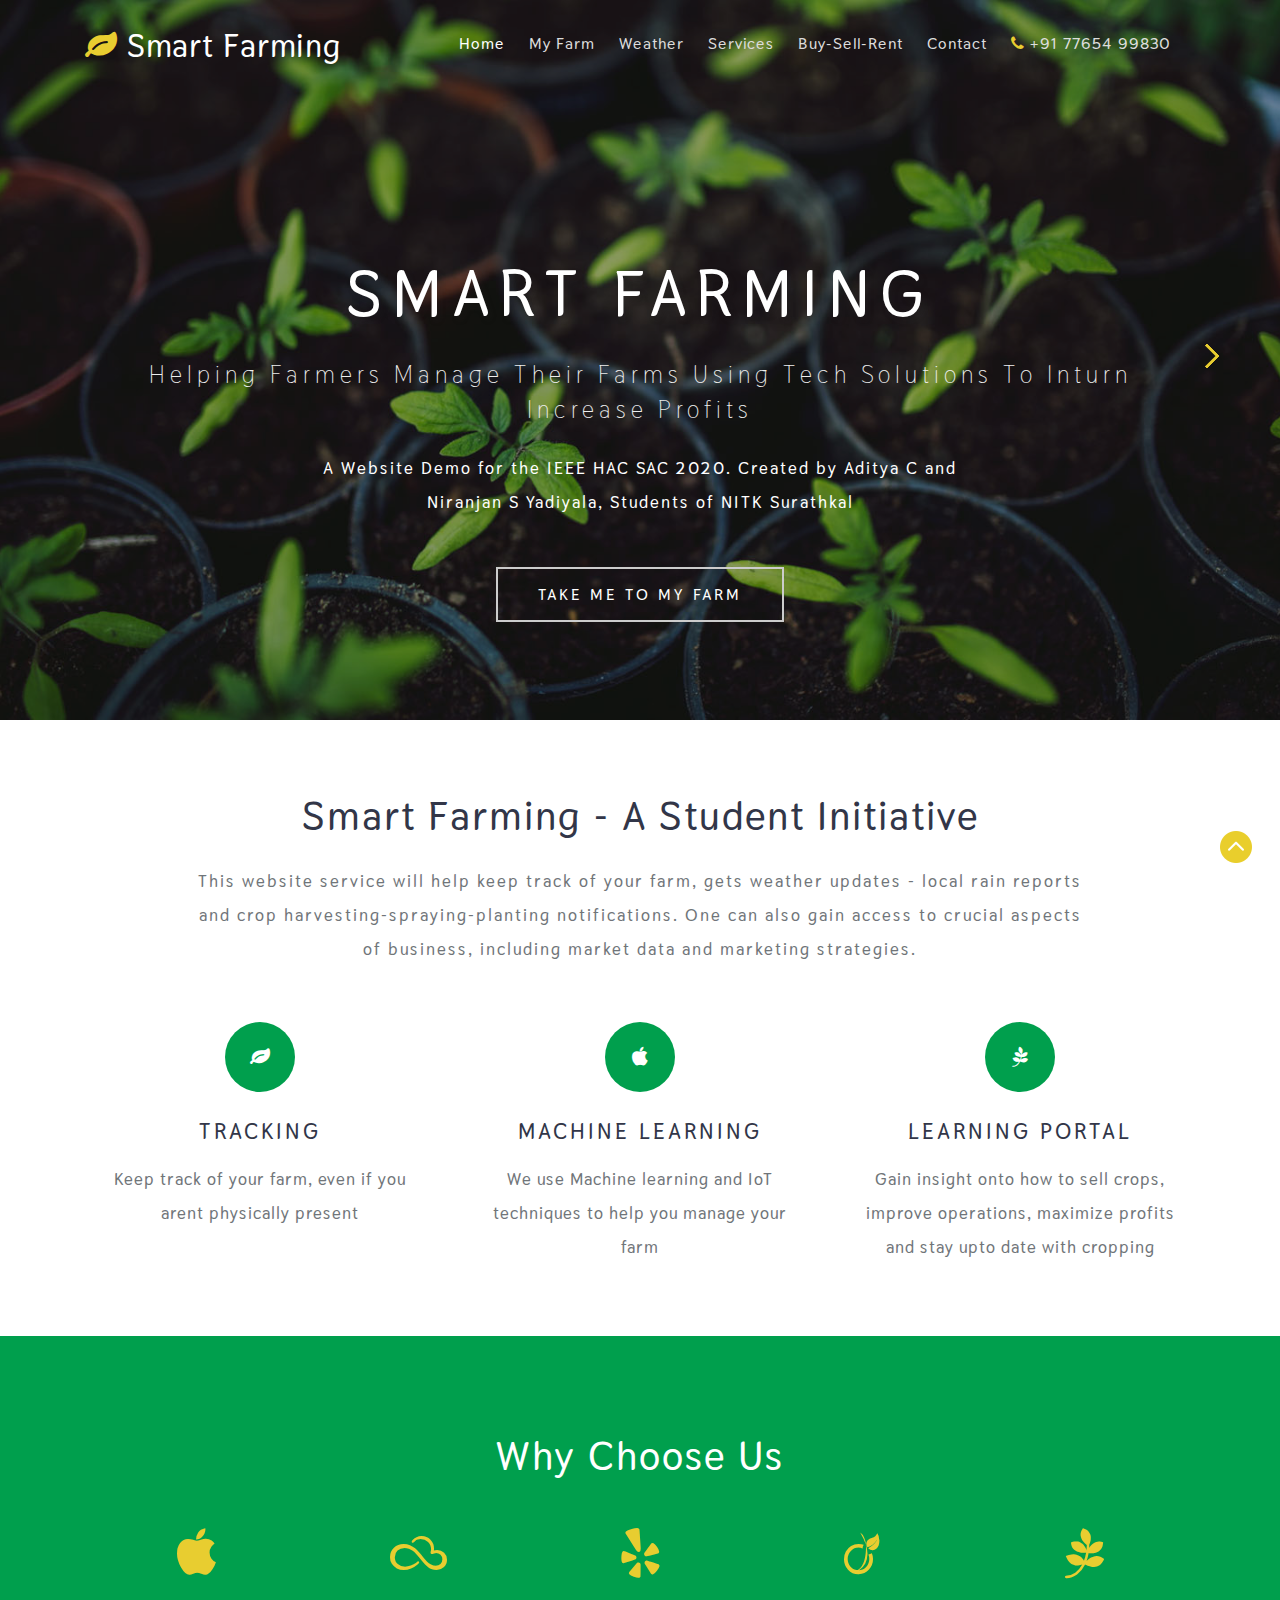
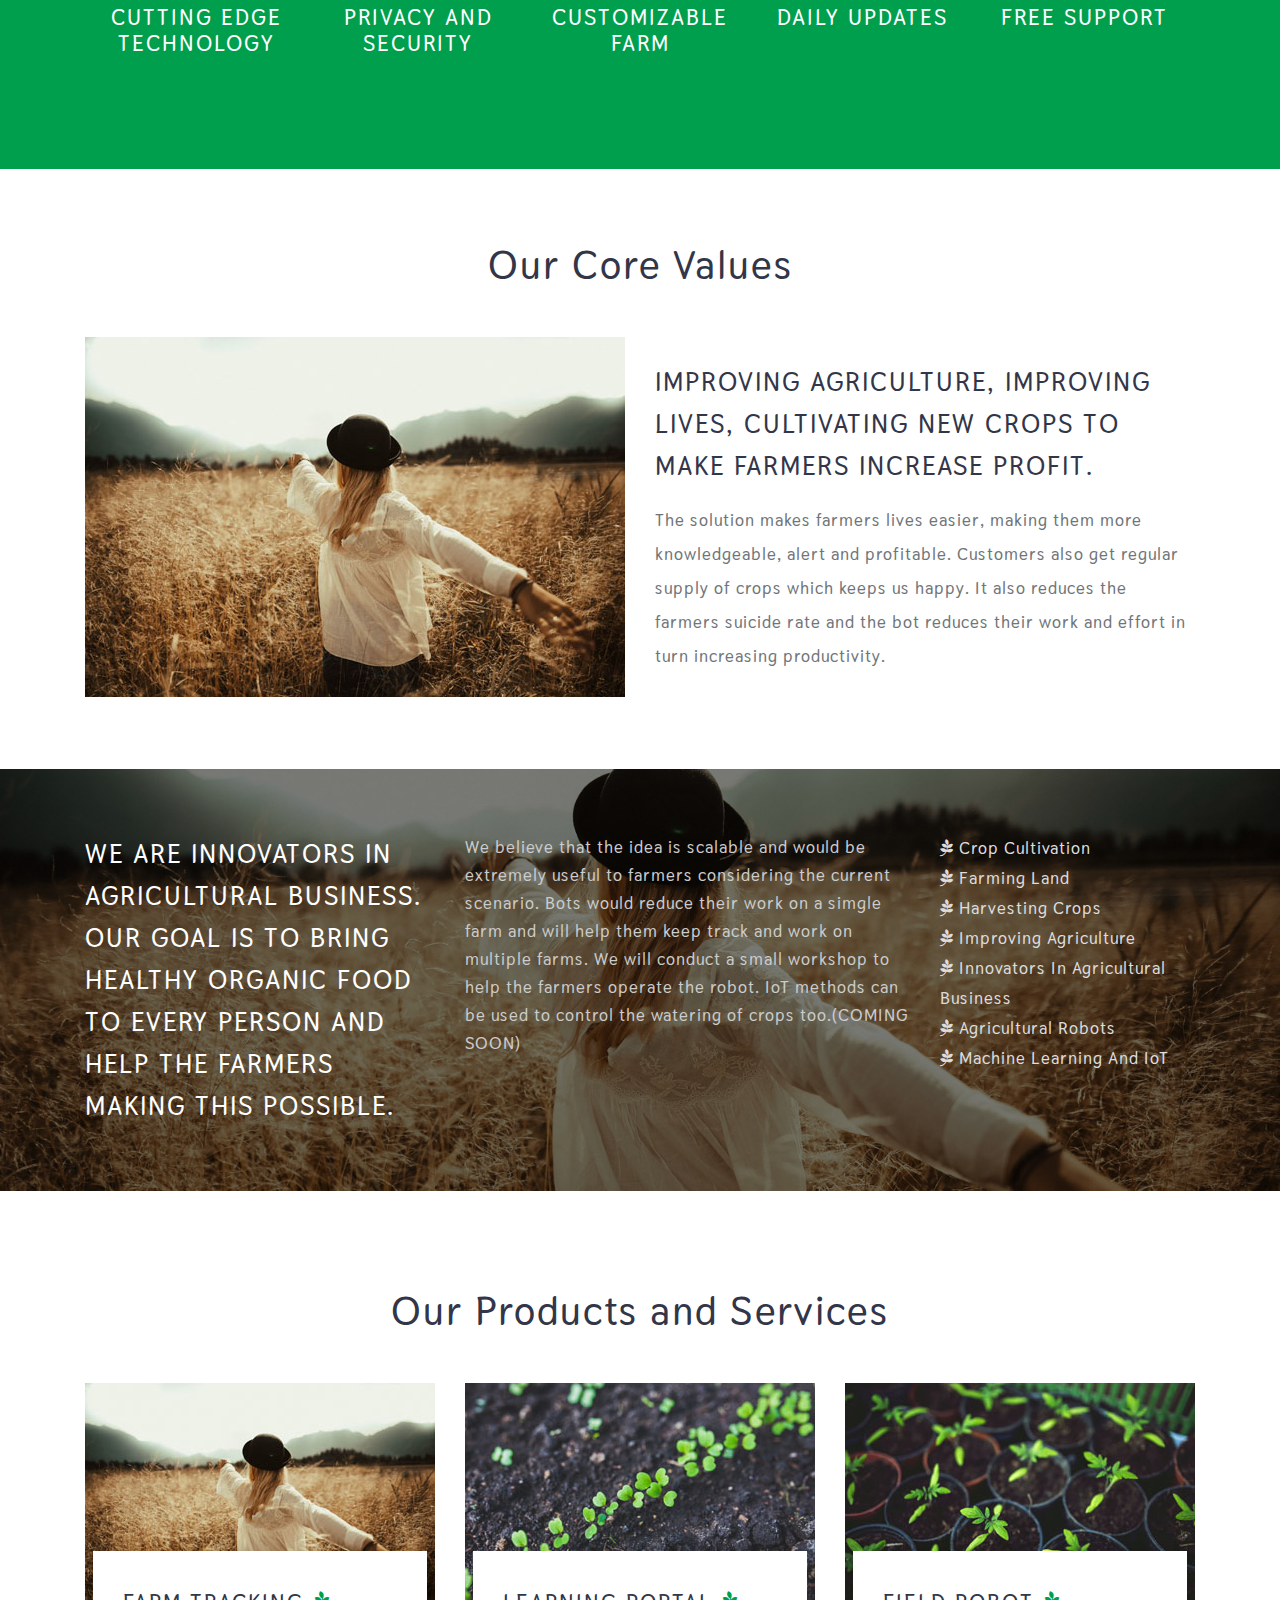
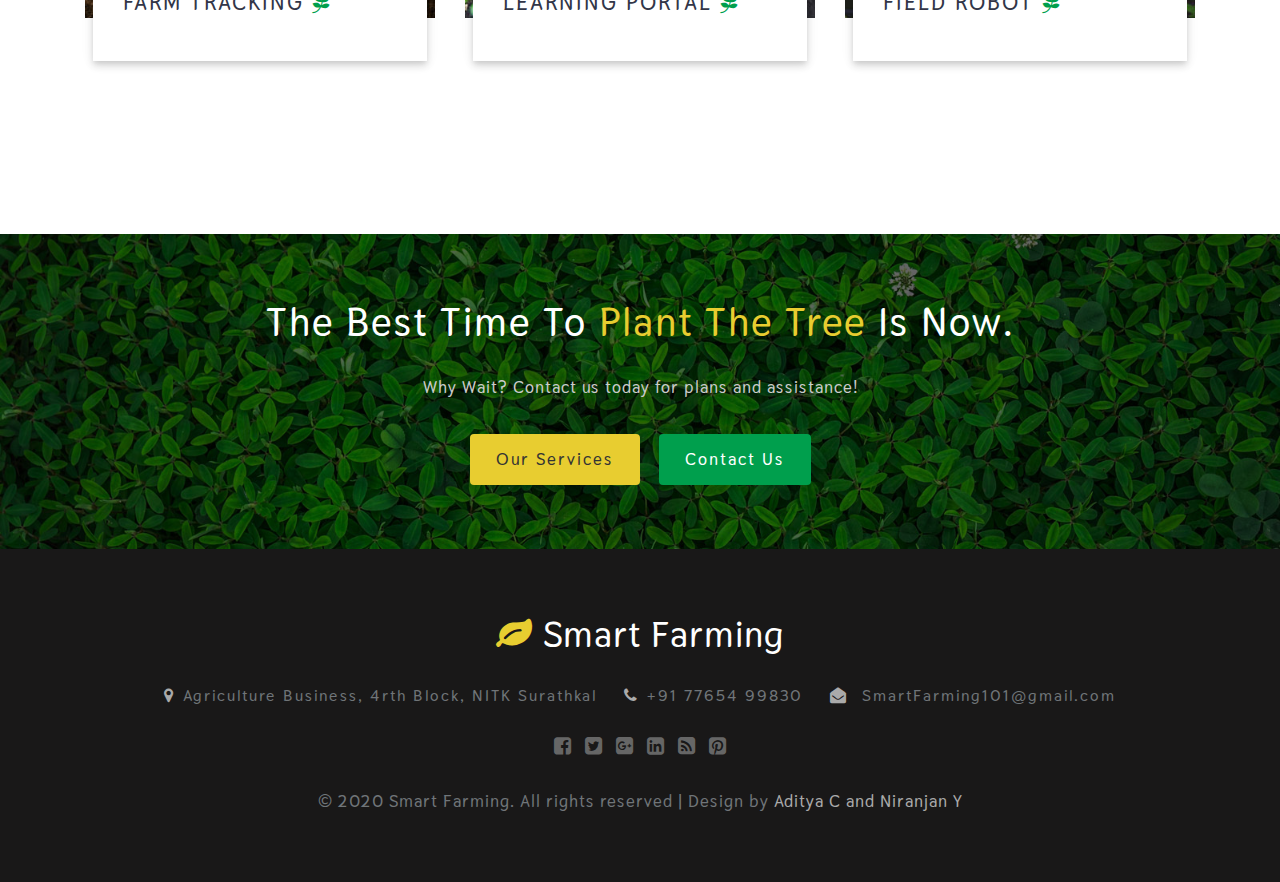
<file: index.html>
<!--
author: W3layouts
author URL: http://w3layouts.com
License: Creative Commons Attribution 3.0 Unported
License URL: http://creativecommons.org/licenses/by/3.0/
-->
<!DOCTYPE html>
<html lang="en">
<head>
<title>Smart Farming</title>
<!-- for-mobile-apps -->
<meta name="viewport" content="width=device-width, initial-scale=1">
<meta charset="utf-8">
<meta name="keywords" content="Agro Harvest Responsive web template, Bootstrap Web Templates, Flat Web Templates, Android Compatible web template, 
Smartphone Compatible web template, free webdesigns for Nokia, Samsung, LG, SonyEricsson, Motorola web design" />

    <script>
        addEventListener("load", function () {
            setTimeout(hideURLbar, 0);
        }, false);

        function hideURLbar() {
            window.scrollTo(0, 1);
        }
    </script>
	
	<!-- css files -->
    <link href="css/bootstrap.css" rel='stylesheet' type='text/css' /><!-- bootstrap css -->
    <link href="css/style.css" rel='stylesheet' type='text/css' /><!-- custom css -->
    <link href="css/font-awesome.min.css" rel="stylesheet"><!-- fontawesome css -->
	<!-- //css files -->
	
	<link href="css/css_slider.css" type="text/css" rel="stylesheet" media="all">

	<!-- google fonts -->
	<link href="//fonts.googleapis.com/css?family=Thasadith:400,400i,700,700i&amp;subset=latin-ext,thai,vietnamese" rel="stylesheet">
	<!-- //google fonts -->
	
</head>
<body>

<!-- header -->
<header>
	<div class="container">
		<!-- nav -->
		<nav class="py-4 d-lg-flex">
			<div id="logo">
				<h1> <a href="index.html"><span class="fa fa-leaf"></span> Smart Farming</a></h1>
			</div>
			<label for="drop" class="toggle"><span class="fa fa-bars"></span></label>
			<input type="checkbox" id="drop" />
			<ul class="menu mt-md-2 ml-auto">
				<li class="mr-lg-4 mr-2 active"><a href="index.html">Home</a></li>
				<li class="mr-lg-4 mr-2"><a href="about.html">My Farm</a></li>
				<li class="mr-lg-4 mr-2"><a href="weather.html">Weather</a></li>
				<li class="mr-lg-4 mr-2"><a href="services.html">Services</a></li>
				<li class="mr-lg-4 mr-2"><a href="comingsoon.html">Buy-Sell-Rent</a></li>
				<li class="mr-lg-4 mr-2"><a href="contact.html">Contact</a></li>
				<li class="mr-lg-4 mr-2"><span><span class="fa fa-phone"></span> +91 77654 99830</span></li>
			</ul>
		</nav>
		<!-- //nav -->
	</div>
</header>
<!-- //header -->

<!-- banner -->
<section class="banner_w3lspvt" id="home">
	<div class="csslider infinity" id="slider1">
		<input type="radio" name="slides" checked="checked" id="slides_1" />
		<input type="radio" name="slides" id="slides_2" />
		<input type="radio" name="slides" id="slides_3" />
		<input type="radio" name="slides" id="slides_4" />
		<ul>
			<li>
				<div class="banner-top">
					<div class="overlay">
						<div class="container">
							<div class="w3layouts-banner-info text-center">
								<h3 class="text-wh">Smart Farming</h3>
								<h4 class="text-wh mx-auto my-4">Helping Farmers manage their farms using Tech solutions to inturn increase profits</h4>
								<p class="text-li mx-auto mt-2">A Website Demo for the IEEE HAC SAC 2020. Created by Aditya C and Niranjan S Yadiyala, Students of NITK Surathkal</p>
								<a href="about.html" class="button-style mt-sm-5 mt-4">Take me to My Farm</a>
							</div>
						</div>
					</div>
				</div>	
			</li>
			<li>
				<div class="banner-top1">
					<div class="overlay1">
						<div class="container">
							<div class="w3layouts-banner-info text-center">
								<h3 class="text-wh">Harvesting</h3>
								<h4 class="text-wh mx-auto my-4">Helping Farmers manage their farms using Tech solutions to inturn increase profits</h4>
								<p class="text-li mx-auto mt-2">A Website Demo for the AMDOCS Hackfest Finale 2020. Created by Aditya C and Niranjan S Yadiyala, Students of NITK Surathkal</p>
								<a href="about.html" class="button-style mt-sm-5 mt-4">Take me to My Farm</a>
							</div>
						</div>
					</div>
				</div>
			</li>
			<li>
				<div class="banner-top2">
					<div class="overlay">
						<div class="container">
							<div class="w3layouts-banner-info text-center">
								<h3 class="text-wh">Cultivating</h3>
								<h4 class="text-wh mx-auto my-4">Helping Farmers manage their farms using Tech solutions to inturn increase profits</h4>
								<p class="text-li mx-auto mt-2">A Website Demo for the AMDOCS Hackfest Finale 2020. Created by Aditya C and Niranjan S Yadiyala, Students of NITK Surathkal.</p>
								<a href="about.html" class="button-style mt-sm-5 mt-4">Take me to My Farm</a>
							</div>
						</div>
					</div>
				</div>
			</li>
			<li>
				<div class="banner-top3">
					<div class="overlay1">
						<div class="container">
							<div class="w3layouts-banner-info text-center">
								<h3 class="text-wh">Business and Management</h3>
								<h4 class="text-wh mx-auto my-4">Helping Farmers manage their farms using Tech solutions to inturn increase profits</h4>
								<p class="text-li mx-auto mt-2">A Website Demo for the AMDOCS Hackfest Finale 2020. Created by Aditya C and Niranjan S Yadiyala, Students of NITK Surathkal</p>
								<a href="about.html" class="button-style mt-sm-5 mt-4">Take me to My Farm</a>
							</div>
						</div>
					</div>
				</div>
			</li>
		</ul>
		<div class="arrows">
			<label for="slides_1"></label>
			<label for="slides_2"></label>
			<label for="slides_3"></label>
			<label for="slides_4"></label>
		</div>
	</div>
</section>
<!-- //banner -->

<!-- about -->
<section class="about py-5">
	<div class="container py-md-4">
		<h3 class="heading text-center mb-4">Smart Farming - A Student Initiative</h3>
		<p class="about-text mx-auto text-center">This website service will help keep track of your farm, gets weather updates -
			local rain reports and crop harvesting-spraying-planting notifications. One can also gain access to crucial
			aspects of business, including market data and marketing strategies.</p>
		<div class="feature-grids row mt-5 text-center">
			<div class="col-lg-4 col-md-6 ">
				<div class="bottom-gd px-2 text-center">
					<div class="f-icon">
						<span class="fa fa-leaf" aria-hidden="true"></span>
					</div>
					<h3 class="mt-4"> Tracking</h3>
					<p class="mt-3">Keep track of your farm, even if you arent physically present</p>
				</div>
			</div>
			<div class="col-lg-4 col-md-6 mt-md-0 mt-4">
				<div class="bottom-gd px-2 text-center">
					<div class="f-icon">
						<span class="fa fa-apple" aria-hidden="true"></span>
					</div>
					<h3 class="mt-4"> Machine Learning</h3>
					<p class="mt-3">We use Machine learning and IoT techniques to help you manage your farm</p>
				</div>
			</div>
			<div class="col-lg-4 col-md-6 mt-lg-0 mt-4">
				<div class="bottom-gd px-2 text-center">
					<div class="f-icon">
						<span class="fa fa-pagelines" aria-hidden="true"></span>
					</div>
					<h3 class="mt-4"> Learning Portal</h3>
					<p class="mt-3">Gain insight onto how to sell crops, improve operations, maximize profits and stay upto date with cropping</p>
				</div>
			</div>
		</div>
	</div>
</section>
<!-- //about -->

<!-- Why Choose Us -->
<section class="serives-agile py-5" id="works">
	<div class="container py-md-5">
		<h3 class="heading mb-5 text-center"> Why Choose Us</h3>
		<div class="welcome-bottom text-center">
			<div class="welcome-grid">
				<span class="fa fa-apple"></span>
				<h4 class="my-3">Cutting Edge Technology </h4>
				<p></p>
			</div>
			<div class="welcome-grid">
				<span class="fa fa-skyatlas"></span>
				<h4 class="my-3">Privacy and Security</h4>
				<p></p>
			</div>

			<div class="welcome-grid mt-md-0 mt-5">
				<span class="fa fa-yelp"></span>
				<h4 class="my-3">Customizable Farm</h4>
				<p></p>
			</div>
			<div class="welcome-grid mt-lg-0 mt-md-4 mt-5">
				<span class="fa fa-viadeo"></span>
				<h4 class="my-3">Daily Updates</h4>
				<p></p>
			</div>
			<div class="welcome-grid mt-lg-0 mt-md-4 mt-5">
				<span class="fa fa-pagelines"></span>
				<h4 class="my-3">Free Support</h4>
				<p></p>
			</div>
			<div class="clearfix"></div>
		</div>
	</div>
</section>
<!-- Why Choose Us -->

<!-- core values -->
<section class="core-value py-5">
	<div class="container py-md-4">
		<h3 class="heading mb-sm-5 mb-4 text-center"> Our Core Values</h3>
		<div class="row core-grids">
			<div class="col-lg-6 core-left">	
				<img src="images/core.jpg" class="img-fliud" alt="" />
			</div>
			<div class="col-lg-6 core-right">
				<h4 class="mt-4">Improving Agriculture, Improving Lives, Cultivating New Crops To Make Farmers Increase Profit.</h4>
				<p class="mt-3">The solution makes farmers lives easier, making them more knowledgeable, alert and profitable. Customers also get regular supply of crops which keeps us happy. It also reduces the farmers suicide rate and the bot reduces their work and effort in turn increasing productivity.</p>
			</div>
		</div>
	</div>
</section>
<!-- //core values -->
	
<!-- text -->
<section class="background-img">
	<div class="overlay-clr py-5">
		<div class="container py-md-3">
			<div class="row core-grids">
				<div class="col-lg-4 bg-left">	
					<h4 class="">We Are Innovators in Agricultural Business. Our goal is to bring healthy organic food to every person and help the farmers making this possible.</h4>
				</div>
				<div class="col-lg-5 col-md-7 bg-middle mt-lg-0 mt-4">	
					<p class="">We believe that the idea is scalable and would be extremely useful to farmers considering the current scenario. Bots would reduce their work on a simgle farm and will help them keep track and work on multiple farms.	We will conduct a small workshop to help the farmers operate the robot.	IoT methods can be used to control the watering of crops too.(COMING SOON)</p>
				</div>
				<div class="col-lg-3 col-md-5 bg-right mt-lg-0 mt-4">	
					<ul>
						<li><span class="fa fa-pagelines"></span> Crop Cultivation</li>
						<li><span class="fa fa-pagelines"></span> Farming Land</li>
						<li><span class="fa fa-pagelines"></span> Harvesting Crops</li>
						<li><span class="fa fa-pagelines"></span> Improving Agriculture</li>
						<li><span class="fa fa-pagelines"></span> Innovators in Agricultural business</li>
						<li><span class="fa fa-pagelines"></span> Agricultural Robots</li>
						<li><span class="fa fa-pagelines"></span> Machine Learning and IoT</li>
					</ul>
				</div>
			</div>
		</div>
	</div>
</section>
<!-- //text -->

<!-- Products & Services -->
<section class="blog py-5">
	<div class="container py-md-5">
		<h3 class="heading mb-sm-5 mb-4 text-center"> Our Products and Services</h3>
		<div class="row blog-grids">
			<div class="col-lg-4 col-md-6 blog-left mb-lg-0 mb-sm-5 pb-lg-0 pb-5">	
				<img src="images/s1.jpg" class="img-fliud" alt="" />
				<div class="blog-info">
					<h4>Farm Tracking <span class="fa fa-pagelines"></span></h4>
					<p class="mt-2"></p>
				</div>
			</div>
			<div class="col-lg-4 col-md-6 blog-middle mb-lg-0 mb-sm-5 pb-lg-0 pb-md-5">	
				<img src="images/s2.jpg" class="img-fliud" alt="" />
				<div class="blog-info">
					<h4>Learning Portal <span class="fa fa-pagelines"></span></h4>
					<p class="mt-2"></p>
				</div>
			</div>
			<div class="col-lg-4 col-md-6 blog-right mt-lg-0 mt-5 pt-lg-0 pt-md-5">
				<img src="images/s3.jpg" class="img-fliud" alt="" />
				<div class="blog-info">
					<h4>Field Robot <span class="fa fa-pagelines"></span></h4>
					<p class="mt-2"></p>
				</div>
			</div>
		</div>
	</div>
</section>
<!-- //Products & Services -->

<!-- text -->
<section class="text py-5">
	<div class="container py-md-3 text-center">		
		<div class="row">
			<div class="col-12">
				<h3 class="mb-4 heading">The Best Time To <span>Plant The Tree</span> Is Now.</h3>
				<p>Why Wait? Contact us today for plans and assistance!</p>
				<a href="services.html" class="btn mr-3"> Our Services</a>
				<a href="contact.html" class="btn btn1"> Contact Us </a>
			</div>		
		</div>		
	</div>		
</section>
<!-- //text -->

<!-- footer -->
<footer class="text-center py-5">
	<div class="container py-md-3">
		<!-- logo -->
		<h2 class="logo2 text-center">
			<a href="index.html">
				<span class="fa fa-leaf"></span> Smart Farming
			</a>
		</h2>
		<!-- //logo -->
		<!-- address -->
		<div class="contact-left-footer mt-4">
			<ul>
				<li>
					<p>
						<span class="fa fa-map-marker mr-2"></span>Agriculture Business, 4rth Block, NITK Surathkal
					</p>
				</li>
				<li class="mx-4">
					<p>
						<span class="fa fa-phone mr-2"></span>+91 77654 99830
					</p>
				</li>
				<li>
					<p class="text-wh">
						<span class="fa fa-envelope-open mr-2"></span>
						<a href="mailto:info@example.com">SmartFarming101@gmail.com</a>
					</p>
				</li>
			</ul>
		</div>
		<!-- //address -->
		<!-- social icons -->
		<div class="footercopy-social my-4">
			<ul>
				<li>
					<a href="#">
						<span class="fa fa-facebook-square"></span>
					</a>
				</li>
				<li class="mx-2">
					<a href="#">
						<span class="fa fa-twitter-square"></span>
					</a>
				</li>
				<li class="">
					<a href="#">
						<span class="fa fa-google-plus-square"></span>
					</a>
				</li>
				<li class="mx-2">
					<a href="#">
						<span class="fa fa-linkedin-square"></span>
					</a>
				</li>
				<li>
					<a href="#">
						<span class="fa fa-rss-square"></span>
					</a>
				</li>
				<li class="ml-2">
					<a href="#">
						<span class="fa fa-pinterest-square"></span>
					</a>
				</li>
			</ul>
		</div>
		<!-- //social icons -->
		<!-- copyright -->
		<div class="w3l-copy text-center">
			<p class="text-da">© 2020 Smart Farming. All rights reserved | Design by
				<a href="http://w3layouts.com/">Aditya C and Niranjan Y</a>
			</p>
		</div>
		<!-- //copyright -->
	</div>
</footer>
<!-- //footer -->

<!-- move top icon -->
<a href="#home" class="move-top text-center"></a>
<!-- //move top icon -->
	
</body>
</html>
</file>
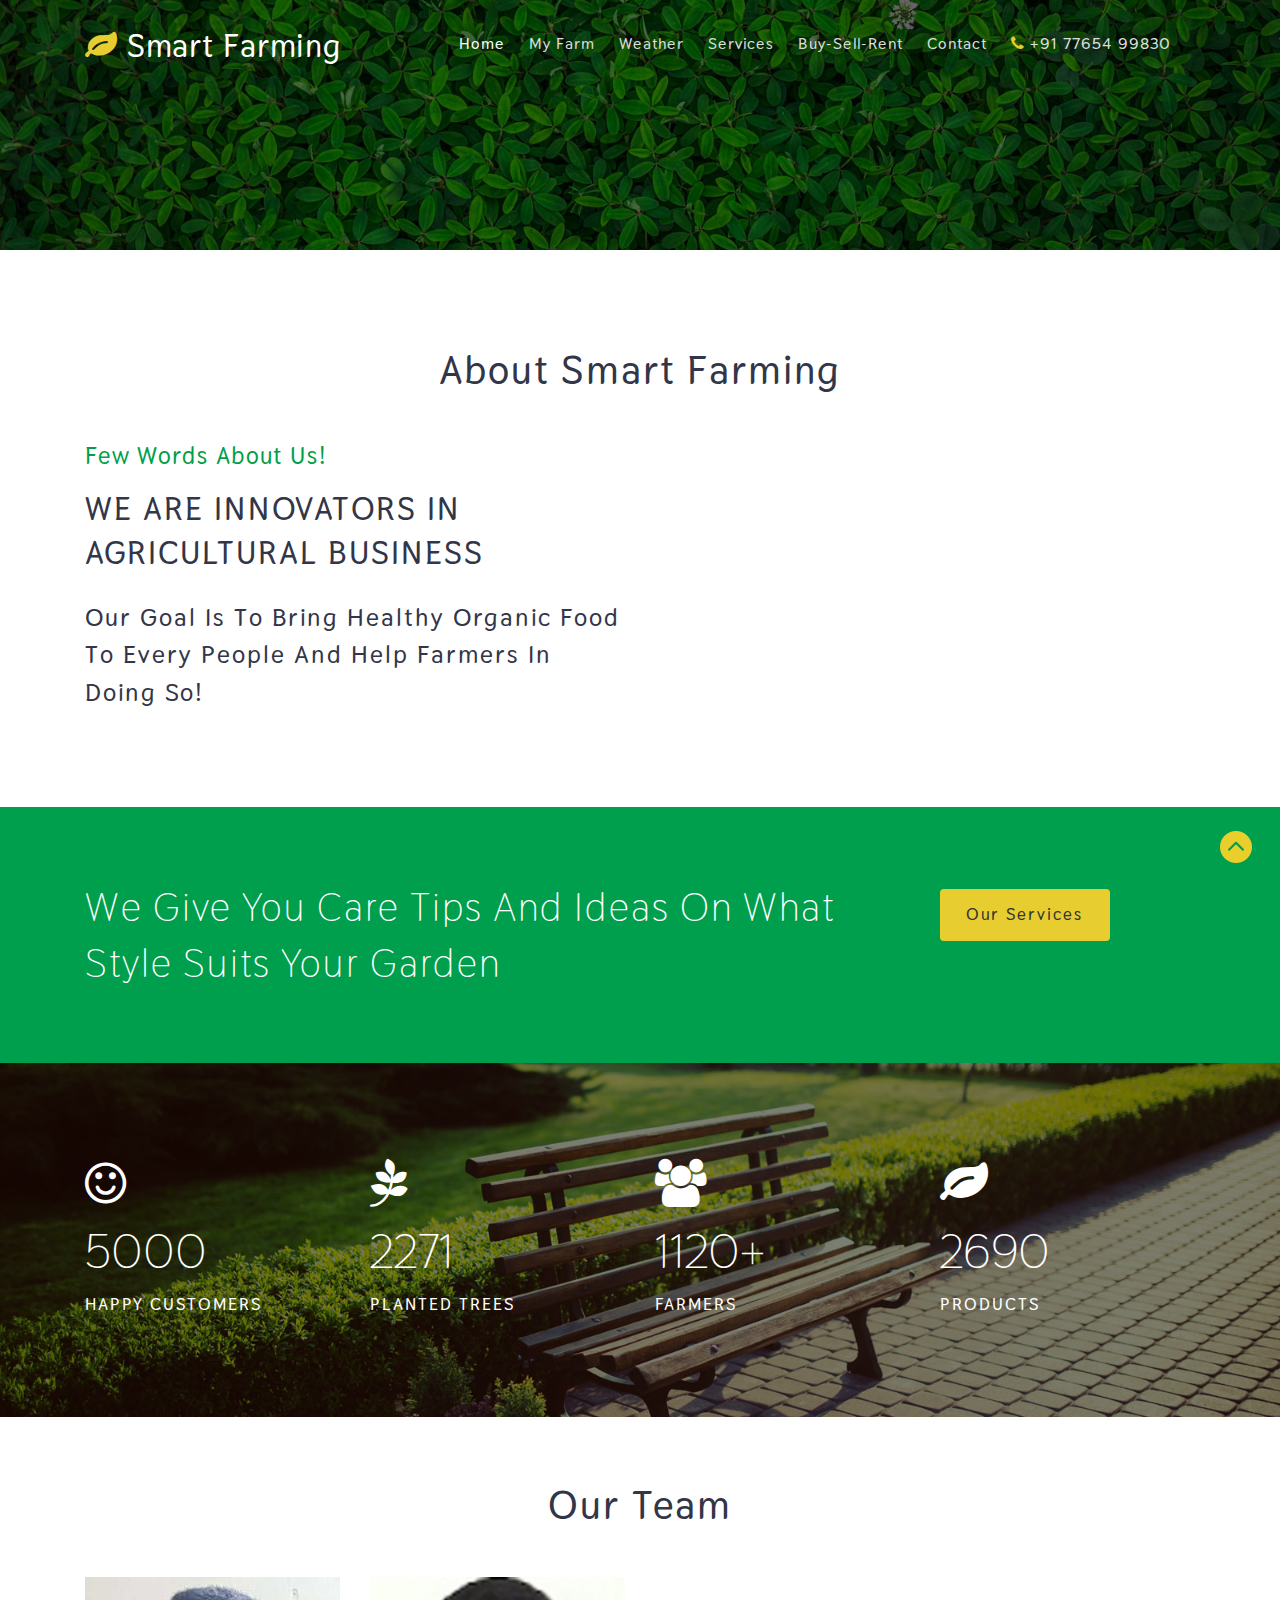
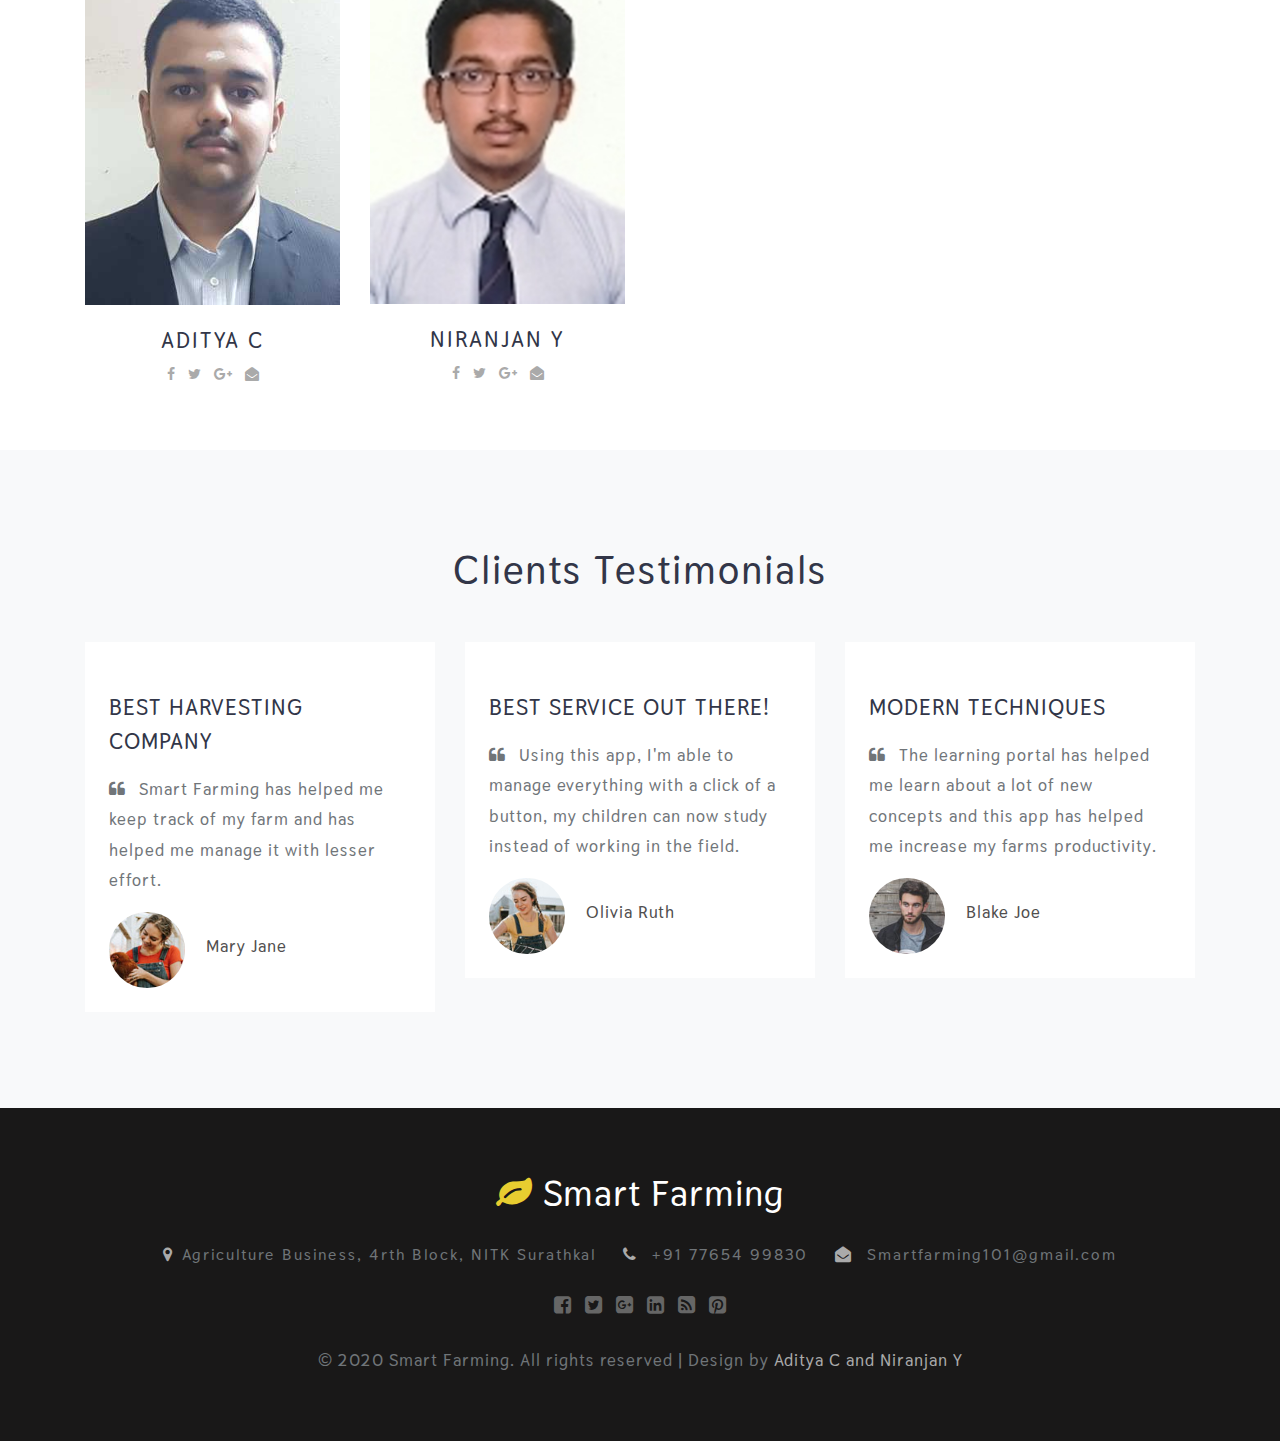
<file: about.html>
<!--
author: W3layouts
author URL: http://w3layouts.com
License: Creative Commons Attribution 3.0 Unported
License URL: http://creativecommons.org/licenses/by/3.0/
-->
<!DOCTYPE html>
<html lang="en">
<head>
<title>Smart Farming</title>
<!-- for-mobile-apps -->
<meta name="viewport" content="width=device-width, initial-scale=1">
<meta charset="utf-8">
<meta name="keywords" content="Agro Harvest Responsive web template, Bootstrap Web Templates, Flat Web Templates, Android Compatible web template, 
Smartphone Compatible web template, free webdesigns for Nokia, Samsung, LG, SonyEricsson, Motorola web design" />

    <script>
        addEventListener("load", function () {
            setTimeout(hideURLbar, 0);
        }, false);

        function hideURLbar() {
            window.scrollTo(0, 1);
        }
    </script>
	
	<!-- css files -->
    <link href="css/bootstrap.css" rel='stylesheet' type='text/css' /><!-- bootstrap css -->
    <link href="css/style.css" rel='stylesheet' type='text/css' /><!-- custom css -->
    <link href="css/font-awesome.min.css" rel="stylesheet"><!-- fontawesome css -->
	<!-- //css files -->
	
	<link href="css/css_slider.css" type="text/css" rel="stylesheet" media="all">

	<!-- google fonts -->
	<link href="//fonts.googleapis.com/css?family=Thasadith:400,400i,700,700i&amp;subset=latin-ext,thai,vietnamese" rel="stylesheet">
	<!-- //google fonts -->
	
</head>
<body>

<!-- header -->
<header>
	<div class="container">
		<!-- nav -->
		<nav class="py-4 d-lg-flex">
			<div id="logo">
				<h1> <a href="index.html"><span class="fa fa-leaf"></span> Smart Farming</a></h1>
			</div>
			<label for="drop" class="toggle"><span class="fa fa-bars"></span></label>
			<input type="checkbox" id="drop" />
			<ul class="menu mt-md-2 ml-auto">
				<li class="mr-lg-4 mr-2 active"><a href="index.html">Home</a></li>
				<li class="mr-lg-4 mr-2"><a href="about.html">My Farm</a></li>
				<li class="mr-lg-4 mr-2"><a href="weather.html">Weather</a></li>
				<li class="mr-lg-4 mr-2"><a href="services.html">Services</a></li>
				<li class="mr-lg-4 mr-2"><a href="comingsoon.html">Buy-Sell-Rent</a></li>
				<li class="mr-lg-4 mr-2"><a href="contact.html">Contact</a></li>
				<li class="mr-lg-4 mr-2"><span><span class="fa fa-phone"></span> +91 77654 99830</span></li>
			</ul>
		</nav>
		<!-- //nav -->
	</div>
</header>
<!-- //header -->

<!-- banner -->
<div class="inner-banner" id="home">
	<div class="container">
	</div>
</div>
<!-- //banner -->

<!-- about -->
<section class="about py-5" id="about">
	<div class="container py-lg-5 py-sm-3">
		<h3 class="heading mb-sm-5 mb-4 text-center"> About Smart Farming</h3>
		<div class="row">
			<div class="col-lg-6 about-left">
				<h5 class="mb-3">Few Words About Us!</h5>
				<h3 class="mb-lg-4 mb-2">We are innovators in agricultural business</h3>
				<h4 class=""> our goal is to bring healthy organic food to every people and help farmers in doing so!</h4>
			</div>
		</div>
	</div>
</section>
<!-- //about -->

<!-- about bottom -->
<div class="abt_bottom py-md-5">
	<div class="container py-md-4 py-5">
		<div class="row">
			<div class="col-md-9">
				<h4 class="abt-text text-capitalize">We give you Care tips and Ideas on what style suits your garden</h4>
			</div>
			<div class="col-md-3">
				<a href="services.html" class="text-capitalize serv_link btn">our Services</a>
			</div>
		</div>
	</div>
</div>
<!-- //about bottom -->

<!-- stats -->
<section class="w3_stats" id="stats">
	<div class="overlay-clr py-sm-5">
		<div class="container py-5">
			<div class="w3-stats">
				<div class="row">
					<div class="col-lg-3 col-6">
						<div class="counter">
							<span class="fa fa-smile-o"></span>
							<div class="timer count-title count-number mt-2">5000</div>
							<p class="count-text text-uppercase">happy customers</p>
						</div>
					</div>
					<div class="col-lg-3 col-6">
						<div class="counter">
							<span class="fa fa-pagelines"></span>
							<div class="timer count-title count-number mt-2">2271</div>
							<p class="count-text text-uppercase">Planted Trees</p>
						</div>
					</div>
					<div class="col-lg-3 col-6 mt-lg-0 mt-5">
						<div class="counter">
							<span class="fa fa-users"></span>
							<div class="timer count-title count-number mt-2">1120+</div>
							<p class="count-text text-uppercase">Farmers</p>
						</div>
					</div>
					<div class="col-lg-3 col-6 mt-lg-0 mt-5">
						<div class="counter">
							<span class="fa fa-leaf"></span>
							<div class="timer count-title count-number mt-2">2690</div>
							<p class="count-text text-uppercase">Products</p>
						</div>
					</div>
				</div>
			</div>
		</div>
	</div>
</section>
<!-- //stats -->

<!-- team -->
<div class="team py-5" id="team">
	<div class="container py-lg-3">
		<h3 class="heading mb-sm-5 mb-4 text-center"> Our Team</h3>
		<div class="row team-bottom text-center">
			<div class="col-lg-3 col-sm-6 team-grid">
				<img src="images/team1.jpg" class="img-fluid" alt="">
				<div class="caption">
					<div class="team-text">
						<h4>Aditya C</h4>
					</div>
					<ul class="mt-2">
						<li>
							<a href="#">
								<span class="fa fa-facebook" aria-hidden="true"></span>
							</a>
						</li>
						<li>
							<a href="#">
								<span class="fa fa-twitter" aria-hidden="true"></span>
							</a>
						</li>
						<li>
							<a href="#">
								<span class="fa fa-google-plus" aria-hidden="true"></span>
							</a>
						</li>
						<li>
							<a href="mailto:info@example.com">
								<span class="fa fa-envelope-open" aria-hidden="true"></span>
							</a>
						</li>
					</ul>
				</div>
			</div>
			<div class="col-lg-3 col-sm-6 team-grid mt-sm-0 mt-5">
				<img src="images/team2.jpg" class="img-fluid" alt="">
				<div class="caption">
					<div class="team-text">
						<h4>Niranjan Y</h4>
					</div>
					<ul class="mt-2">
						<li>
							<a href="#">
								<span class="fa fa-facebook" aria-hidden="true"></span>
							</a>
						</li>
						<li>
							<a href="#">
								<span class="fa fa-twitter" aria-hidden="true"></span>
							</a>
						</li>
						<li>
							<a href="#">
								<span class="fa fa-google-plus" aria-hidden="true"></span>
							</a>
						</li>
						<li>
							<a href="mailto:info@example.com">
								<span class="fa fa-envelope-open" aria-hidden="true"></span>
							</a>
						</li>
					</ul>
				</div>
			</div>
		</div>
	</div>
</div>
<!-- //team -->

<!-- feedback -->
<section class="news py-5">
	<div class="container py-xl-5 py-lg-3">
		<h3 class="heading mb-sm-5 mb-4 text-center">Clients Testimonials</h3>
		<div class="row">
			<div class="col-lg-4 item">
				<div class="feedback-info pt-5 pb-4 px-4">
					<h4 class="mb-3">Best Harvesting Company
					</h4>
					<p><span class="fa fa-quote-left text-color mr-2"></span> Smart Farming has helped me keep track of my farm and has helped me manage it with lesser effort.</p>
					<div class="feedback-grids mt-3">
						<div class="feedback-img">
							<img src="images/te1.jpg" class="img-fluid rounded-circle" alt="" />
						</div>
						<div class="feedback-img-info">
							<h5>Mary Jane</h5>
						</div>
						<div class="clearfix"> </div>
					</div>
				</div>
			</div>
			<div class="col-lg-4 item-2 mt-lg-0 mt-4">
				<div class="feedback-info pt-5 pb-4 px-4">
					<h4 class="mb-3">Best Service out there!
					</h4>
					<p><span class="fa fa-quote-left text-color mr-2"></span> Using this app, I'm able to manage everything with a click of a button, my children can now study instead of working in the field.</p>
					<div class="feedback-grids mt-3">
						<div class="feedback-img">
							<img src="images/te2.jpg" class="img-fluid rounded-circle" alt="" />
						</div>
						<div class="feedback-img-info">
							<h5>Olivia Ruth</h5>
						</div>
						<div class="clearfix"> </div>
					</div>
				</div>
			</div>
			<div class="col-lg-4 item mt-lg-0 mt-4">
				<div class="feedback-info pt-5 pb-4 px-4">
					<h4 class="mb-3">Modern Techniques
					</h4>
					<p><span class="fa fa-quote-left text-color mr-2"></span> The learning portal has helped me learn about a lot of new concepts and this app has helped me increase my farms productivity.</p>
					<div class="feedback-grids mt-3">
						<div class="feedback-img">
							<img src="images/te3.jpg" class="img-fluid rounded-circle" alt="" />
						</div>
						<div class="feedback-img-info">
							<h5>Blake Joe</h5>
						</div>
						<div class="clearfix"> </div>
					</div>
				</div>
			</div>
		</div>
	</div>
</section>
<!-- //feedback -->


<!-- footer -->
	<footer class="text-center py-5">
		<div class="container py-md-3">
			<!-- logo -->
			<h2 class="logo2 text-center">
				<a href="index.html">
					<span class="fa fa-leaf"></span> Smart Farming
				</a>
			</h2>
			<!-- //logo -->
			<!-- address -->
			<div class="contact-left-footer mt-4">
				<ul>
					<li>
						<p>
							<span class="fa fa-map-marker mr-2"></span>Agriculture Business, 4rth Block, NITK Surathkal
						</p>
					</li>
					<li class="mx-4">
						<p>
							<span class="fa fa-phone mr-2"></span> +91 77654 99830
						</p>
					</li>
					<li>
						<p class="text-wh">
							<span class="fa fa-envelope-open mr-2"></span>
							<a href="mailto:info@example.com">Smartfarming101@gmail.com</a>
						</p>
					</li>
				</ul>
			</div>
			<!-- //address -->
			<!-- social icons -->
			<div class="footercopy-social my-4">
				<ul>
					<li>
						<a href="#">
							<span class="fa fa-facebook-square"></span>
						</a>
					</li>
					<li class="mx-2">
						<a href="#">
							<span class="fa fa-twitter-square"></span>
						</a>
					</li>
					<li class="">
						<a href="#">
							<span class="fa fa-google-plus-square"></span>
						</a>
					</li>
					<li class="mx-2">
						<a href="#">
							<span class="fa fa-linkedin-square"></span>
						</a>
					</li>
					<li>
						<a href="#">
							<span class="fa fa-rss-square"></span>
						</a>
					</li>
					<li class="ml-2">
						<a href="#">
							<span class="fa fa-pinterest-square"></span>
						</a>
					</li>
				</ul>
			</div>
			<!-- //social icons -->
			<!-- copyright -->
			<div class="w3l-copy text-center">
				<p class="text-da">© 2020 Smart Farming. All rights reserved | Design by
					<a href="http://w3layouts.com/">Aditya C and Niranjan Y</a>
				</p>
			</div>
			<!-- //copyright -->
		</div>
	</footer>
	<!-- //footer -->

	<!-- move top icon -->
	<a href="#home" class="move-top text-center"></a>
	<!-- //move top icon -->

	
</body>
</html>
</file>
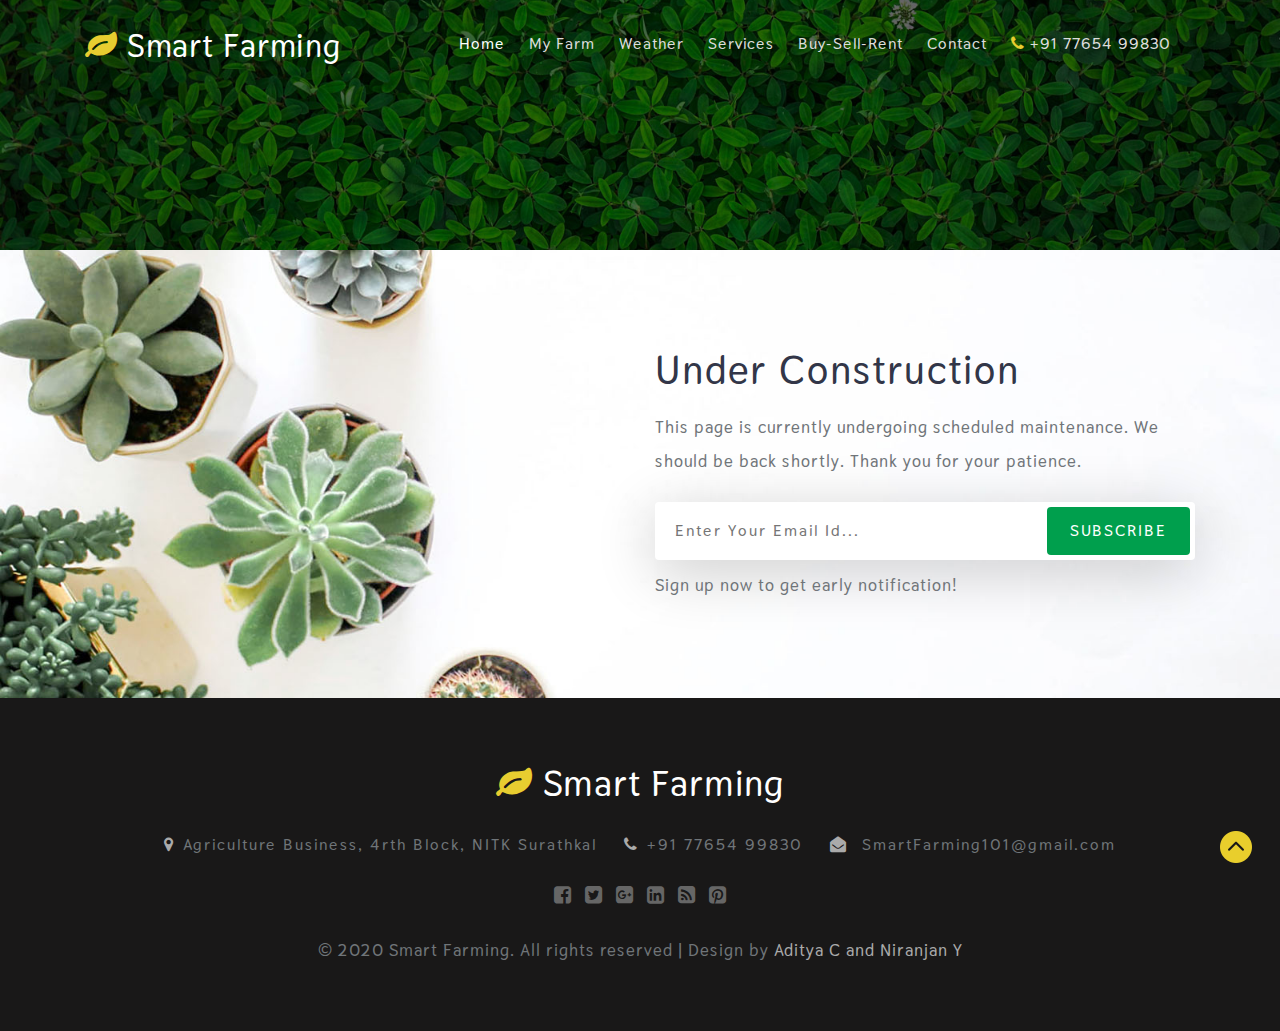
<file: comingsoon.html>
<!--
author: W3layouts
author URL: http://w3layouts.com
License: Creative Commons Attribution 3.0 Unported
License URL: http://creativecommons.org/licenses/by/3.0/
-->
<!DOCTYPE html>
<html lang="en">
<head>
<title>Smart Farming</title>
<!-- for-mobile-apps -->
<meta name="viewport" content="width=device-width, initial-scale=1">
<meta charset="utf-8">
<meta name="keywords" content="Agro Harvest Responsive web template, Bootstrap Web Templates, Flat Web Templates, Android Compatible web template, 
Smartphone Compatible web template, free webdesigns for Nokia, Samsung, LG, SonyEricsson, Motorola web design" />

    <script>
        addEventListener("load", function () {
            setTimeout(hideURLbar, 0);
        }, false);

        function hideURLbar() {
            window.scrollTo(0, 1);
        }
    </script>
	
	<!-- css files -->
    <link href="css/bootstrap.css" rel='stylesheet' type='text/css' /><!-- bootstrap css -->
    <link href="css/style.css" rel='stylesheet' type='text/css' /><!-- custom css -->
    <link href="css/font-awesome.min.css" rel="stylesheet"><!-- fontawesome css -->
	<!-- //css files -->
	
	<link href="css/css_slider.css" type="text/css" rel="stylesheet" media="all">

	<!-- google fonts -->
	<link href="//fonts.googleapis.com/css?family=Thasadith:400,400i,700,700i&amp;subset=latin-ext,thai,vietnamese" rel="stylesheet">
	<!-- //google fonts -->
	
</head>
<body>
<!-- //header -->
<header>
	<div class="container">
		<!-- nav -->
		<nav class="py-4 d-lg-flex">
			<div id="logo">
				<h1> <a href="index.html"><span class="fa fa-leaf"></span> Smart Farming</a></h1>
			</div>
			<label for="drop" class="toggle"><span class="fa fa-bars"></span></label>
			<input type="checkbox" id="drop" />
			<ul class="menu mt-md-2 ml-auto">
				<li class="mr-lg-4 mr-2 active"><a href="index.html">Home</a></li>
				<li class="mr-lg-4 mr-2"><a href="about.html">My Farm</a></li>
				<li class="mr-lg-4 mr-2"><a href="weather.html">Weather</a></li>
				<li class="mr-lg-4 mr-2"><a href="services.html">Services</a></li>
				<li class="mr-lg-4 mr-2"><a href="comingsoon.html">Buy-Sell-Rent</a></li>
				<li class="mr-lg-4 mr-2"><a href="contact.html">Contact</a></li>
				<li class="mr-lg-4 mr-2"><span><span class="fa fa-phone"></span> +91 77654 99830</span></li>
			</ul>
		</nav>
		<!-- //nav -->
	</div>
</header>
<!-- //header -->

<!-- banner -->
<div class="inner-banner" id="home">
	<div class="container">
	</div>
</div>
<!-- //banner -->

<!-- Comingsoon -->
<section class="comingsoon py-5">
	<div class="container py-md-5">
		<div class="row">
			<div class="col-lg-6 offset-lg-6 col-md-8 offset-md-4">
				<h4>Under Construction</h4>
				<p class="mt-3">This page is currently undergoing scheduled maintenance. We should be back shortly. Thank you for your patience.</p>
				<div class="mt-4">
					<form action="#" method="post" class="newsletter">
						<input class="email" type="email" placeholder="Enter your email id..." required="">
						<button class="form-control btn" value="">Subscribe</button>
					</form>
				</div>
				<p class="mt-2">Sign up now to get early notification!</p>
			</div>
		</div>
	</div>
</section>
<!-- //Comingsoon -->

<!-- footer -->
	<footer class="text-center py-5">
		<div class="container py-md-3">
			<!-- logo -->
			<h2 class="logo2 text-center">
				<a href="index.html">
					<span class="fa fa-leaf"></span> Smart Farming
				</a>
			</h2>
			<!-- //logo -->
			<!-- address -->
			<div class="contact-left-footer mt-4">
				<ul>
					<li>
						<p>
							<span class="fa fa-map-marker mr-2"></span>Agriculture Business, 4rth Block, NITK Surathkal
						</p>
					</li>
					<li class="mx-4">
						<p>
							<span class="fa fa-phone mr-2"></span>+91 77654 99830
						</p>
					</li>
					<li>
						<p class="text-wh">
							<span class="fa fa-envelope-open mr-2"></span>
							<a href="mailto:info@example.com">SmartFarming101@gmail.com</a>
						</p>
					</li>
				</ul>
			</div>
			<!-- //address -->
			<!-- social icons -->
			<div class="footercopy-social my-4">
				<ul>
					<li>
						<a href="#">
							<span class="fa fa-facebook-square"></span>
						</a>
					</li>
					<li class="mx-2">
						<a href="#">
							<span class="fa fa-twitter-square"></span>
						</a>
					</li>
					<li class="">
						<a href="#">
							<span class="fa fa-google-plus-square"></span>
						</a>
					</li>
					<li class="mx-2">
						<a href="#">
							<span class="fa fa-linkedin-square"></span>
						</a>
					</li>
					<li>
						<a href="#">
							<span class="fa fa-rss-square"></span>
						</a>
					</li>
					<li class="ml-2">
						<a href="#">
							<span class="fa fa-pinterest-square"></span>
						</a>
					</li>
				</ul>
			</div>
			<!-- //social icons -->
			<!-- copyright -->
			<div class="w3l-copy text-center">
				<p class="text-da">© 2020 Smart Farming. All rights reserved | Design by
					<a href="http://w3layouts.com/">Aditya C and Niranjan Y</a>
				</p>
			</div>
			<!-- //copyright -->
		</div>
	</footer>
	<!-- //footer -->

	<!-- move top icon -->
	<a href="#home" class="move-top text-center"></a>
	<!-- //move top icon -->

	
</body>
</html>
</file>
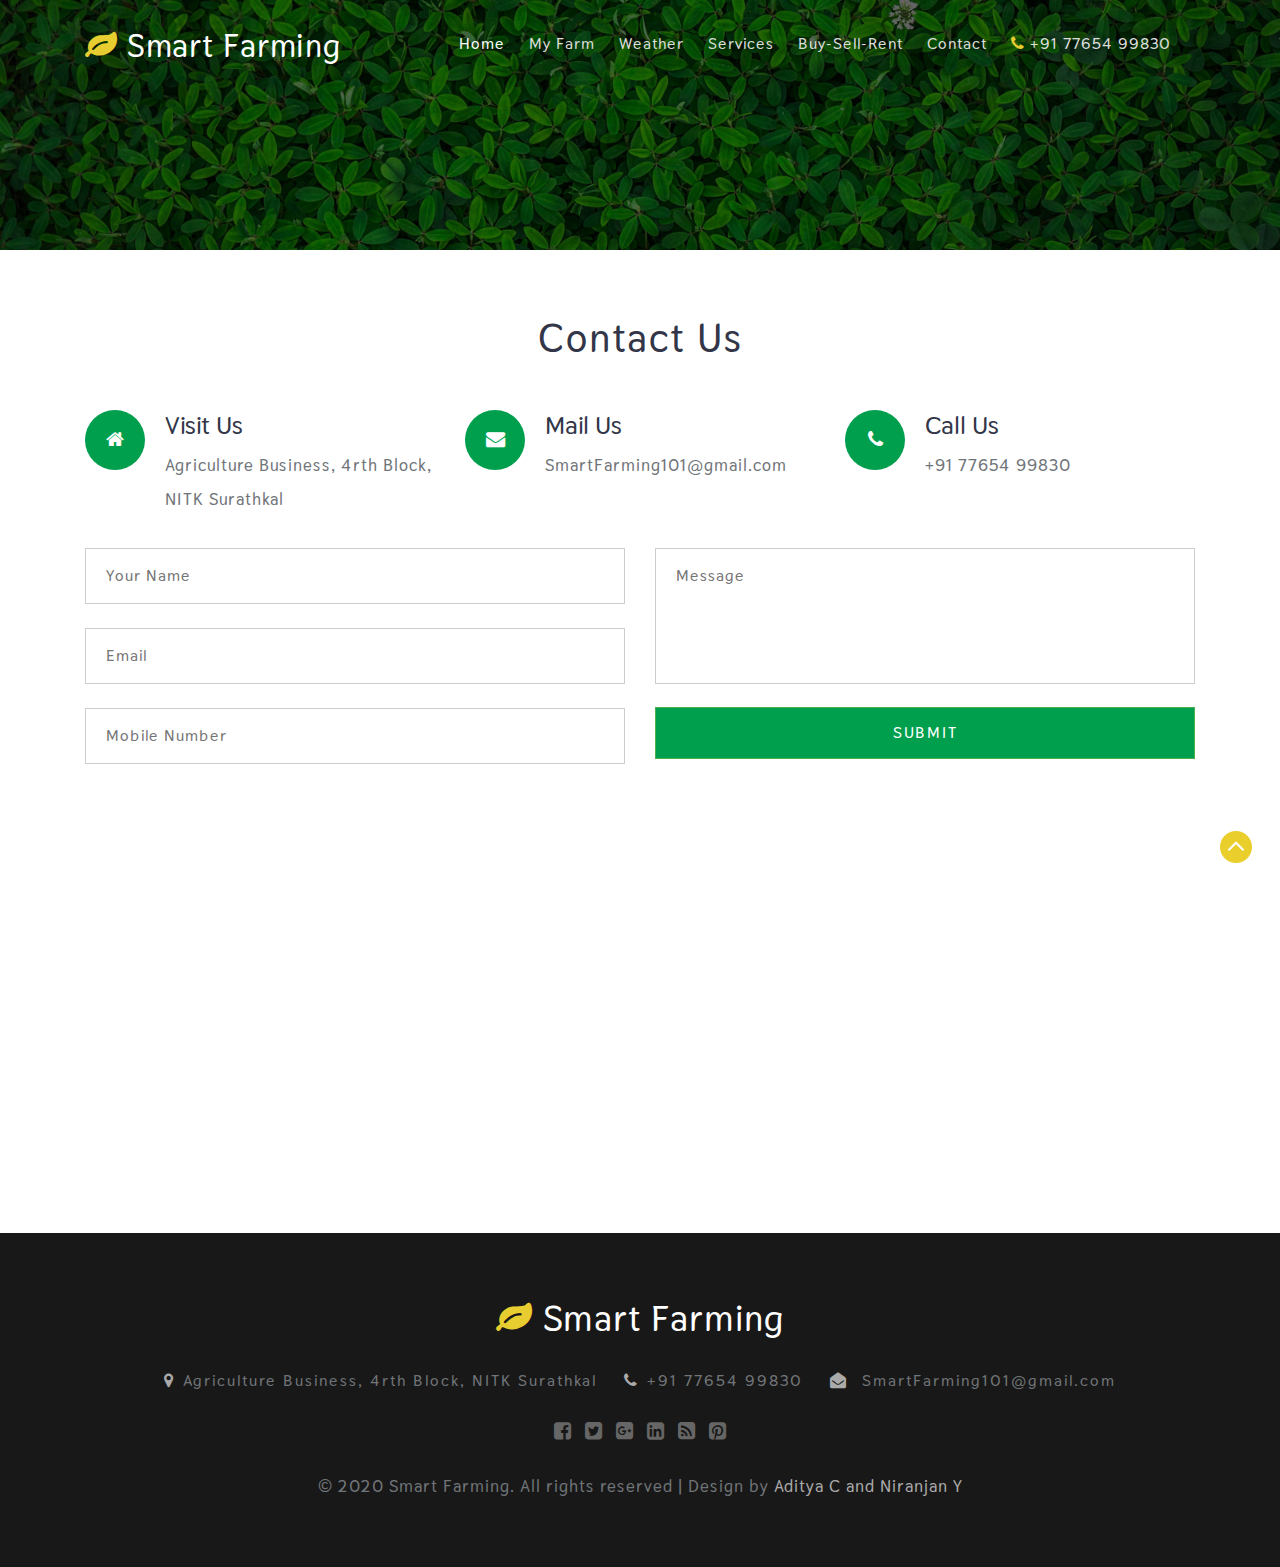
<file: contact.html>
<!--
author: W3layouts
author URL: http://w3layouts.com
License: Creative Commons Attribution 3.0 Unported
License URL: http://creativecommons.org/licenses/by/3.0/
-->
<!DOCTYPE html>
<html lang="en">
<head>
<title>Smart Farming</title>
<!-- for-mobile-apps -->
<meta name="viewport" content="width=device-width, initial-scale=1">
<meta charset="utf-8">
<meta name="keywords" content="Agro Harvest Responsive web template, Bootstrap Web Templates, Flat Web Templates, Android Compatible web template, 
Smartphone Compatible web template, free webdesigns for Nokia, Samsung, LG, SonyEricsson, Motorola web design" />

    <script>
        addEventListener("load", function () {
            setTimeout(hideURLbar, 0);
        }, false);

        function hideURLbar() {
            window.scrollTo(0, 1);
        }
    </script>
	
	<!-- css files -->
    <link href="css/bootstrap.css" rel='stylesheet' type='text/css' /><!-- bootstrap css -->
    <link href="css/style.css" rel='stylesheet' type='text/css' /><!-- custom css -->
    <link href="css/font-awesome.min.css" rel="stylesheet"><!-- fontawesome css -->
	<!-- //css files -->
	
	<link href="css/css_slider.css" type="text/css" rel="stylesheet" media="all">

	<!-- google fonts -->
	<link href="//fonts.googleapis.com/css?family=Thasadith:400,400i,700,700i&amp;subset=latin-ext,thai,vietnamese" rel="stylesheet">
	<!-- //google fonts -->
	
</head>
<body>
<!-- //header -->
<header>
	<div class="container">
		<!-- nav -->
		<nav class="py-4 d-lg-flex">
			<div id="logo">
				<h1> <a href="index.html"><span class="fa fa-leaf"></span> Smart Farming</a></h1>
			</div>
			<label for="drop" class="toggle"><span class="fa fa-bars"></span></label>
			<input type="checkbox" id="drop" />
			<ul class="menu mt-md-2 ml-auto">
				<li class="mr-lg-4 mr-2 active"><a href="index.html">Home</a></li>
				<li class="mr-lg-4 mr-2"><a href="about.html">My Farm</a></li>
				<li class="mr-lg-4 mr-2"><a href="weather.html">Weather</a></li>
				<li class="mr-lg-4 mr-2"><a href="services.html">Services</a></li>
				<li class="mr-lg-4 mr-2"><a href="comingsoon.html">Buy-Sell-Rent</a></li>
				<li class="mr-lg-4 mr-2"><a href="contact.html">Contact</a></li>
				<li class="mr-lg-4 mr-2"><span><span class="fa fa-phone"></span> +91 77654 99830</span></li>
			</ul>
		</nav>
		<!-- //nav -->
	</div>
</header>
<!-- //header -->

<!-- banner -->
<div class="inner-banner" id="home">
	<div class="container">
	</div>
</div>
<!-- //banner -->

<!-- contact -->
<section class="contact py-5">
	<div class="container py-sm-3">
		<h3 class="heading mb-sm-5 mb-4 text-center"> Contact Us</h3>
		<div class="row map-pos">
			<div class="col-lg-4 col-md-6 address-row">
				<div class="row">
					<div class="col-2 address-left">
						<div class="contact-icon">
							<span class="fa fa-home" aria-hidden="true"></span>
						</div>
					</div>
					<div class="col-10 address-right">
						<h5>Visit Us</h5>
						<p>Agriculture Business, 4rth Block, NITK Surathkal</p>
					</div>
				</div>
			</div>
			<div class="col-lg-4 col-md-6 address-row w3-agileits">
				<div class="row">
					<div class="col-2 address-left">
						<div class="contact-icon">
							<span class="fa fa-envelope" aria-hidden="true"></span>
						</div>
					</div>
					<div class="col-10 address-right">
						<h5>Mail Us</h5>
						<p><a href="mailto:info@example.com">SmartFarming101@gmail.com</a></p>
					</div>
				</div>
			</div>
			<div class="col-lg-4 col-md-6 address-row">
				<div class="row">
					<div class="col-2 address-left">
						<div class="contact-icon">
							<span class="fa fa-phone" aria-hidden="true"></span>
						</div>
					</div>
					<div class="col-10 address-right">
						<h5>Call Us</h5>
						<p>+91 77654 99830</p>
					</div>
				</div>
			</div>
		</div>
		<form action="#" method="post">
			<div class="row">
				<div class="col-md-6 contact-left">
					<input type="text" name="Name" placeholder="Your Name" required="">
					<input type="email" name="Email" placeholder="Email" required="">
					<input type="text" name="Mobile Number" placeholder="Mobile Number" required="">
				</div>
				<div class="col-md-6 contact-right mt-md-0 mt-4">
					<textarea name="Message" placeholder="Message" required=""></textarea>
					<button class="btn">Submit</button>
				</div>
			</div>
		</form>
		<!-- map -->
		<div class="map mt-5">
			<iframe src="https://www.google.com/maps/embed?pb=!1m18!1m12!1m3!1d1859251.8642025779!2d-76.08274894689792!3d40.06224332601239!2m3!1f0!2f0!3f0!3m2!1i1024!2i768!4f13.1!3m3!1m2!1s0x89c0fb959e00409f%3A0x2cd27b07f83f6d8d!2sNew+Jersey%2C+USA!5e0!3m2!1sen!2sin!4v1474436926209"
			 allowfullscreen></iframe>
		</div>
		<!-- //map -->
	</div>
</section>
<!-- //contact -->

<!-- footer -->
	<footer class="text-center py-5">
		<div class="container py-md-3">
			<!-- logo -->
			<h2 class="logo2 text-center">
				<a href="index.html">
					<span class="fa fa-leaf"></span> Smart Farming
				</a>
			</h2>
			<!-- //logo -->
			<!-- address -->
			<div class="contact-left-footer mt-4">
				<ul>
					<li>
						<p>
							<span class="fa fa-map-marker mr-2"></span>Agriculture Business, 4rth Block, NITK Surathkal
						</p>
					</li>
					<li class="mx-4">
						<p>
							<span class="fa fa-phone mr-2"></span>+91 77654 99830
						</p>
					</li>
					<li>
						<p class="text-wh">
							<span class="fa fa-envelope-open mr-2"></span>
							<a href="mailto:info@example.com">SmartFarming101@gmail.com</a>
						</p>
					</li>
				</ul>
			</div>
			<!-- //address -->
			<!-- social icons -->
			<div class="footercopy-social my-4">
				<ul>
					<li>
						<a href="#">
							<span class="fa fa-facebook-square"></span>
						</a>
					</li>
					<li class="mx-2">
						<a href="#">
							<span class="fa fa-twitter-square"></span>
						</a>
					</li>
					<li class="">
						<a href="#">
							<span class="fa fa-google-plus-square"></span>
						</a>
					</li>
					<li class="mx-2">
						<a href="#">
							<span class="fa fa-linkedin-square"></span>
						</a>
					</li>
					<li>
						<a href="#">
							<span class="fa fa-rss-square"></span>
						</a>
					</li>
					<li class="ml-2">
						<a href="#">
							<span class="fa fa-pinterest-square"></span>
						</a>
					</li>
				</ul>
			</div>
			<!-- //social icons -->
			<!-- copyright -->
			<div class="w3l-copy text-center">
				<p class="text-da">© 2020 Smart Farming. All rights reserved | Design by
					<a href="http://w3layouts.com/">Aditya C and Niranjan Y</a>
				</p>
			</div>
			<!-- //copyright -->
		</div>
	</footer>
	<!-- //footer -->

	<!-- move top icon -->
	<a href="#home" class="move-top text-center"></a>
	<!-- //move top icon -->

	
</body>
</html>
</file>
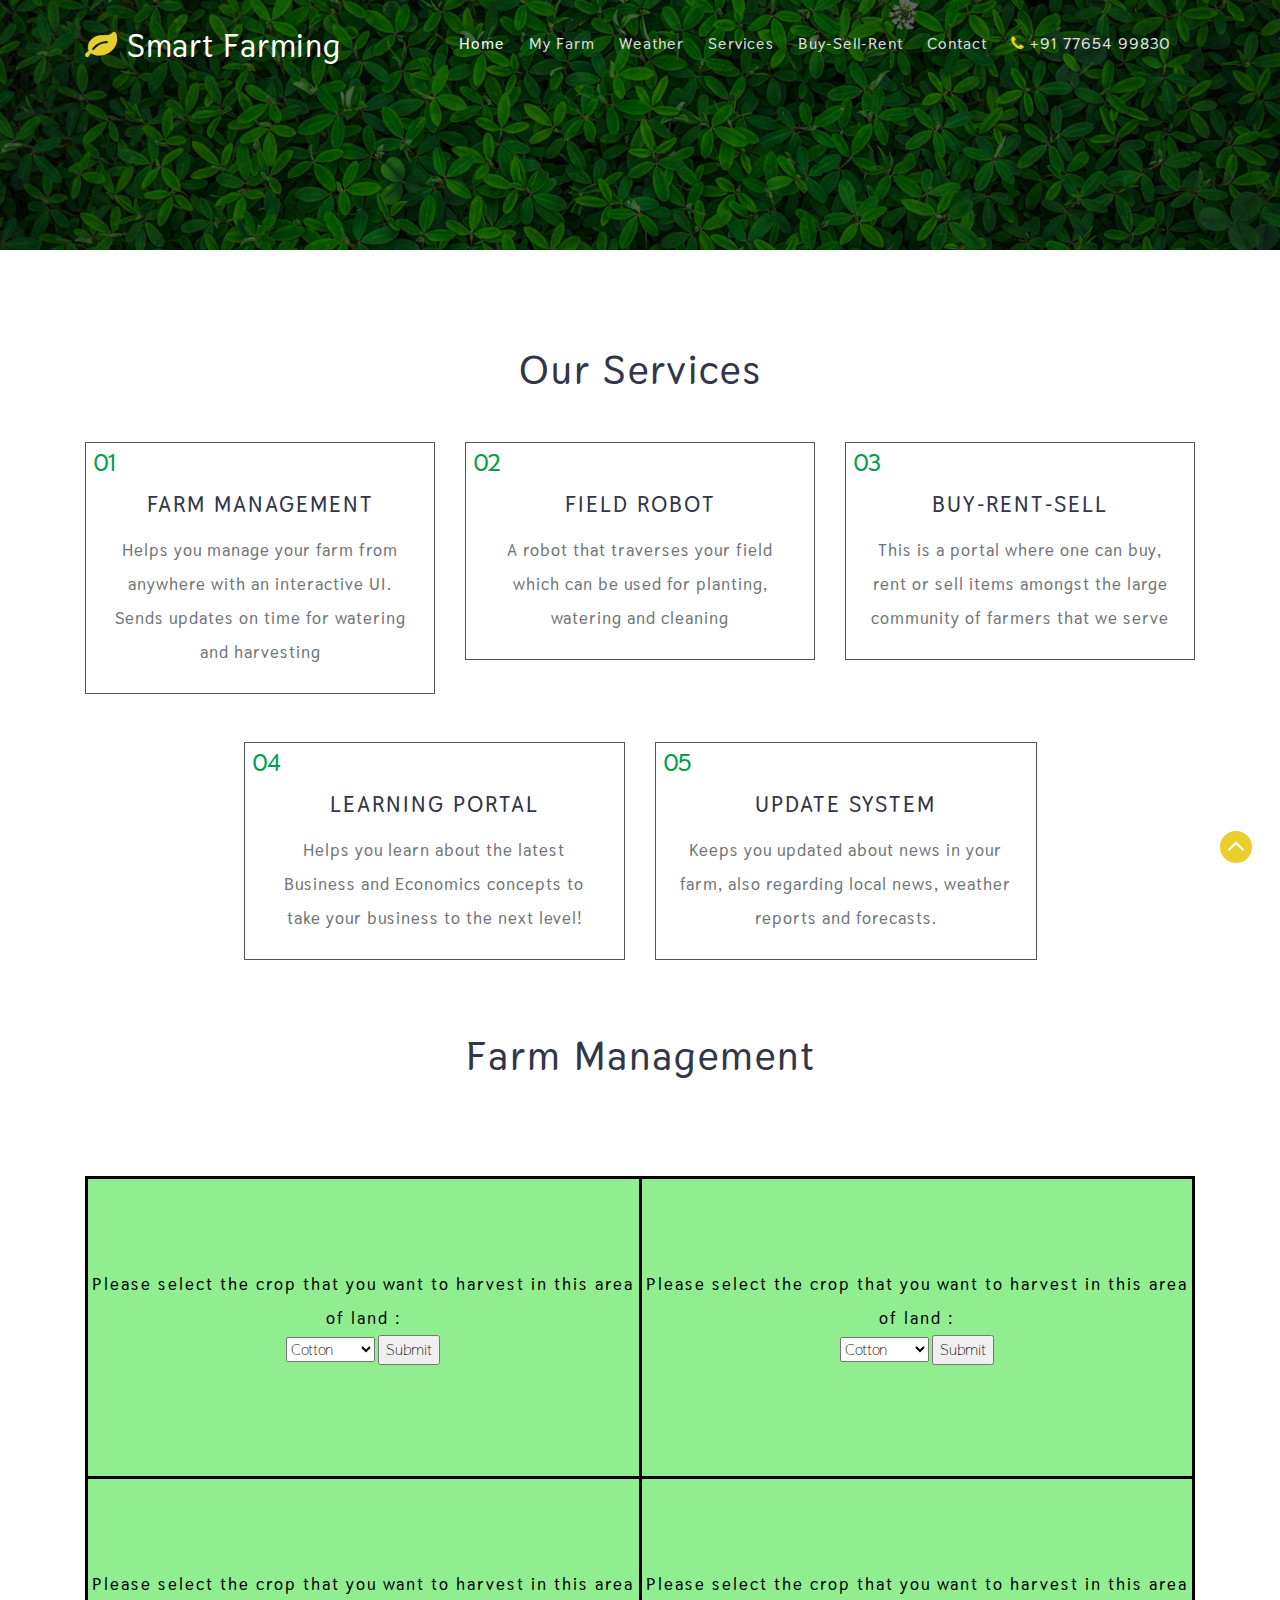
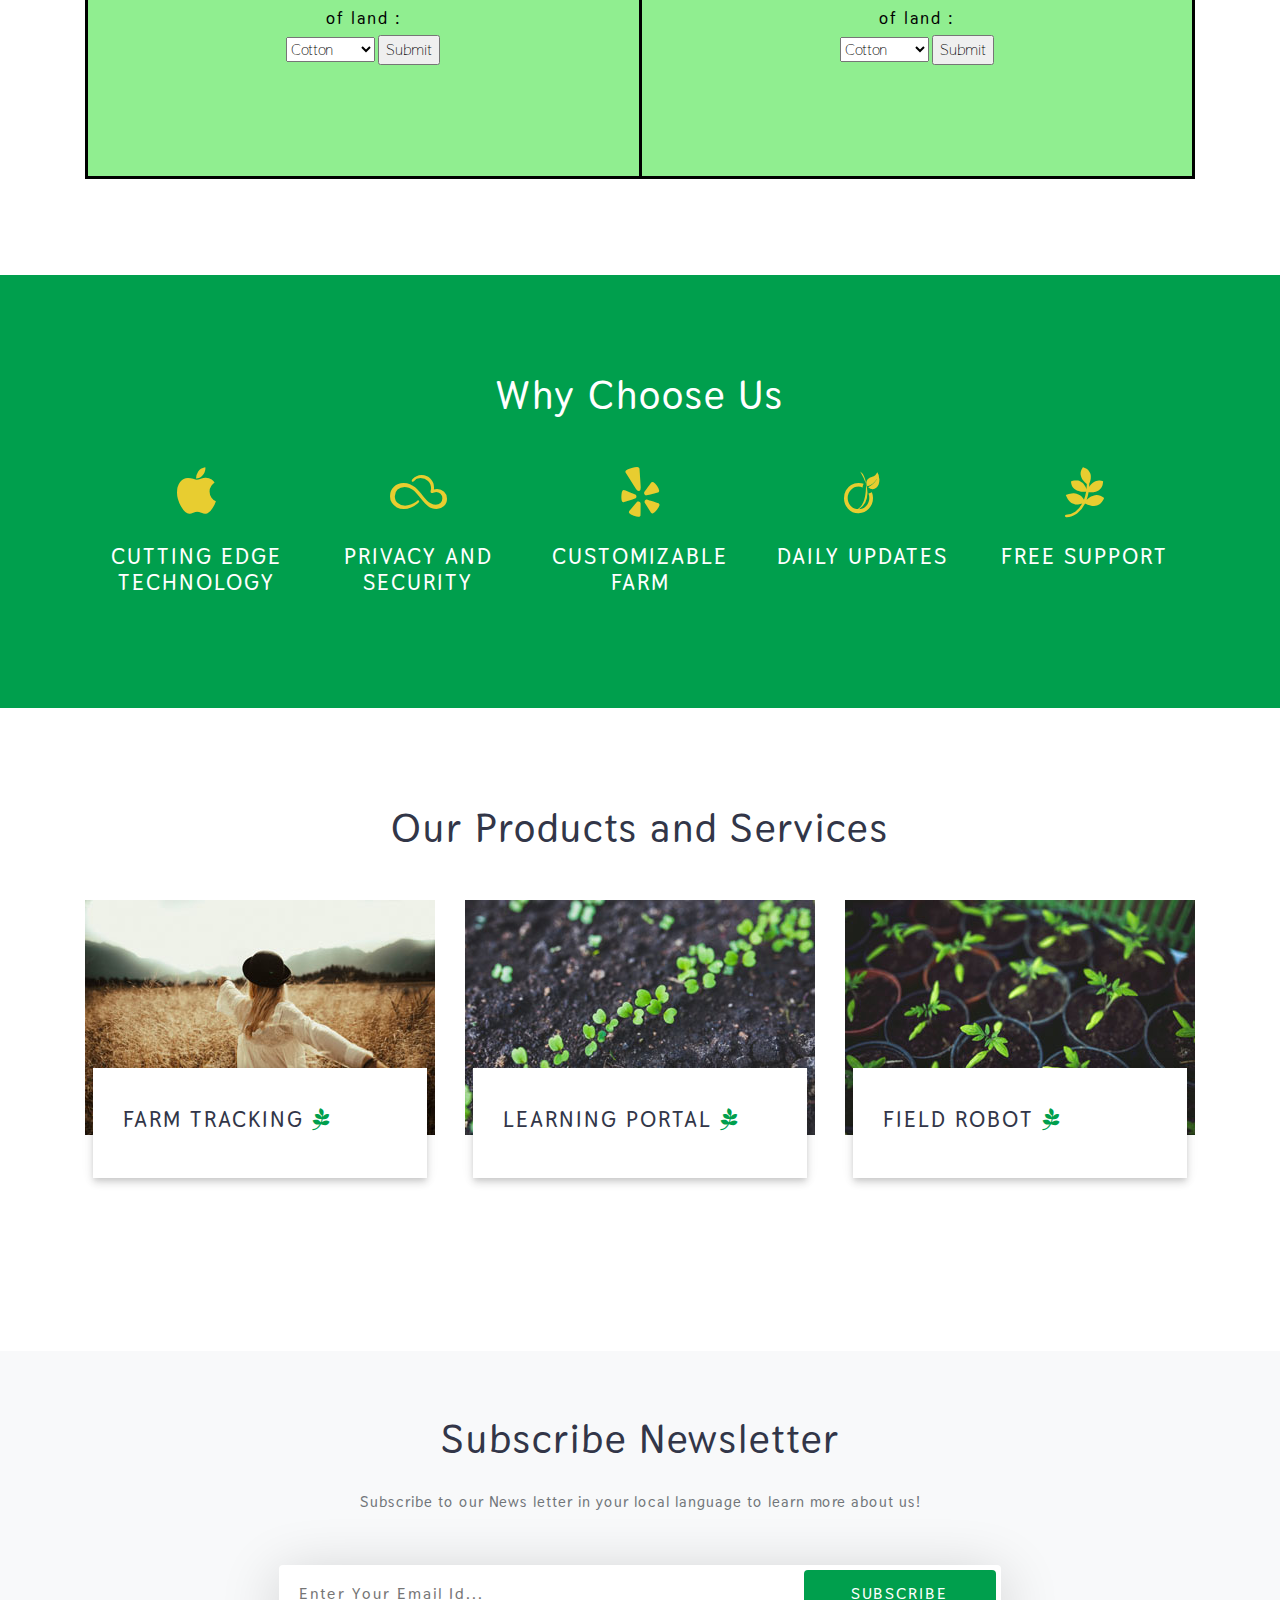
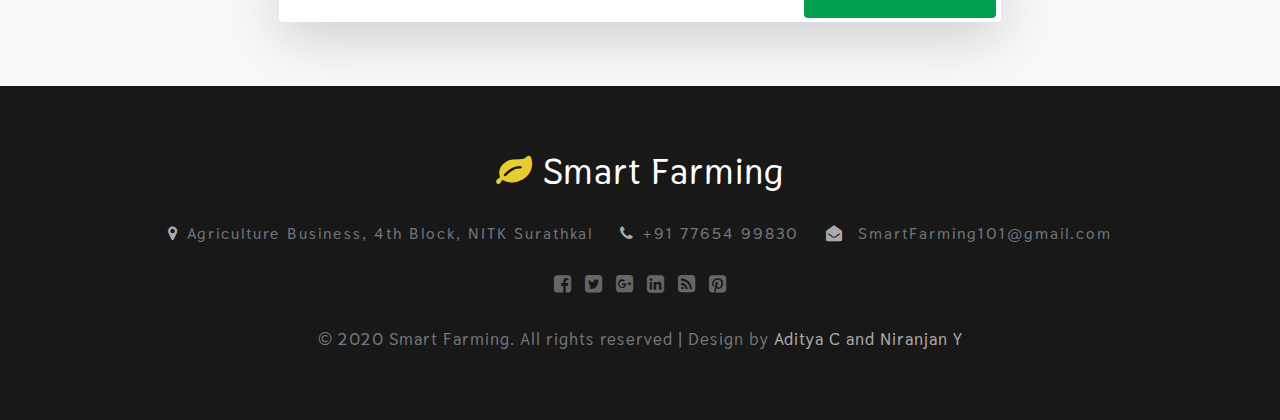
<file: services.html>
<!--
author: W3layouts
author URL: http://w3layouts.com
License: Creative Commons Attribution 3.0 Unported
License URL: http://creativecommons.org/licenses/by/3.0/
-->
<!DOCTYPE html>
<html lang="en">
<head>
<title>Smart Farming</title>
<!-- for-mobile-apps -->
<meta name="viewport" content="width=device-width, initial-scale=1">
<meta charset="utf-8">
<meta name="keywords" content="Agro Harvest Responsive web template, Bootstrap Web Templates, Flat Web Templates, Android Compatible web template, 
Smartphone Compatible web template, free webdesigns for Nokia, Samsung, LG, SonyEricsson, Motorola web design" />

    <script>
        addEventListener("load", function () {
            setTimeout(hideURLbar, 0);
        }, false);

        function hideURLbar() {
            window.scrollTo(0, 1);
        }

		function CropInfoDisplay1()
		{
			var crop = document.getElementById("crop-select1").value;
			console.log(crop);
			if(crop === "cotton")
				document.getElementById("crop-info1").innerHTML = "Cotton takes approximately 160 days to be fully mature and ready for harvesting. Cotton requires warm and humid climate, with an ideal air temperature of 21-37°C.";
			else if (crop == "sugarcane")
				document.getElementById("crop-info1").innerHTML = "Harvesting of sugarcane is carried out at 10 to 18 months stage, depending upon the planting time and crop maturity. It needs hot and humid climate with temperature ranging between 21°C to 27°C.";
			else if(crop === "rice")
				document.getElementById("crop-info1").innerHTML = "Rice takes around 90 to 110 days to be ready for harvesting. It needs high humidity, prolonged sunshine and an assured supply of water. The average temperature required in its life period ranges from 21 to 37º C.";
		}
		function CropInfoDisplay2()
		{
			var crop = document.getElementById("crop-select2").value;
			console.log(crop);
			if(crop === "cotton")
				document.getElementById("crop-info2").innerHTML = "Cotton takes approximately 160 days to be fully mature and ready for harvesting. Cotton requires warm and humid climate, with an ideal air temperature of 21-37°C.";
			else if (crop == "sugarcane")
				document.getElementById("crop-info2").innerHTML = "Harvesting of sugarcane is carried out at 10 to 18 months stage, depending upon the planting time and crop maturity. It needs hot and humid climate with temperature ranging between 21°C to 27°C.";
			else if(crop === "rice")
				document.getElementById("crop-info2").innerHTML = "Rice takes around 90 to 110 days to be ready for harvesting. It needs high humidity, prolonged sunshine and an assured supply of water. The average temperature required in its life period ranges from 21 to 37º C.";
		}
		function CropInfoDisplay3()
		{
			var crop = document.getElementById("crop-select3").value;
			console.log(crop);
			if(crop === "cotton")
				document.getElementById("crop-info3").innerHTML = "Cotton takes approximately 160 days to be fully mature and ready for harvesting. Cotton requires warm and humid climate, with an ideal air temperature of 21-37°C.";
			else if (crop == "sugarcane")
				document.getElementById("crop-info3").innerHTML = "Harvesting of sugarcane is carried out at 10 to 18 months stage, depending upon the planting time and crop maturity. It needs hot and humid climate with temperature ranging between 21°C to 27°C.";
			else if(crop === "rice")
				document.getElementById("crop-info3").innerHTML = "Rice takes around 90 to 110 days to be ready for harvesting. It needs high humidity, prolonged sunshine and an assured supply of water. The average temperature required in its life period ranges from 21 to 37º C.";
		}
		function CropInfoDisplay4()
		{
			var crop = document.getElementById("crop-select4").value;
			console.log(crop);
			if(crop === "cotton")
				document.getElementById("crop-info4").innerHTML = "Cotton takes approximately 160 days to be fully mature and ready for harvesting. Cotton requires warm and humid climate, with an ideal air temperature of 21-37°C.";
			else if (crop == "sugarcane")
				document.getElementById("crop-info4").innerHTML = "Harvesting of sugarcane is carried out at 10 to 18 months stage, depending upon the planting time and crop maturity. It needs hot and humid climate with temperature ranging between 21°C to 27°C.";
			else if(crop === "rice")
				document.getElementById("crop-info4").innerHTML = "Rice takes around 90 to 110 days to be ready for harvesting. It needs high humidity, prolonged sunshine and an assured supply of water. The average temperature required in its life period ranges from 21 to 37º C.";
		}
    </script>
	
	<!-- css files -->
    <link href="css/bootstrap.css" rel='stylesheet' type='text/css' /><!-- bootstrap css -->
    <link href="css/style.css" rel='stylesheet' type='text/css' /><!-- custom css -->
    <link href="css/font-awesome.min.css" rel="stylesheet"><!-- fontawesome css -->
	<!-- //css files -->
	
	<link href="css/css_slider.css" type="text/css" rel="stylesheet" media="all">

	<!-- google fonts -->
	<link href="//fonts.googleapis.com/css?family=Thasadith:400,400i,700,700i&amp;subset=latin-ext,thai,vietnamese" rel="stylesheet">
	<!-- //google fonts -->
	
</head>
<body>
<!-- //header -->
<header>
	<div class="container">
		<!-- nav -->
		<nav class="py-4 d-lg-flex">
			<div id="logo">
				<h1> <a href="index.html"><span class="fa fa-leaf"></span> Smart Farming</a></h1>
			</div>
			<label for="drop" class="toggle"><span class="fa fa-bars"></span></label>
			<input type="checkbox" id="drop" />
			<ul class="menu mt-md-2 ml-auto">
				<li class="mr-lg-4 mr-2 active"><a href="index.html">Home</a></li>
				<li class="mr-lg-4 mr-2"><a href="about.html">My Farm</a></li>
				<li class="mr-lg-4 mr-2"><a href="weather.html">Weather</a></li>
				<li class="mr-lg-4 mr-2"><a href="services.html">Services</a></li>
				<li class="mr-lg-4 mr-2"><a href="comingsoon.html">Buy-Sell-Rent</a></li>
				<li class="mr-lg-4 mr-2"><a href="contact.html">Contact</a></li>
				<li class="mr-lg-4 mr-2"><span><span class="fa fa-phone"></span> +91 77654 99830</span></li>
			</ul>
		</nav>
		<!-- //nav -->
	</div>
</header>
<!-- //header -->

<!-- banner -->
<div class="inner-banner" id="home">
	<div class="container">
	</div>
</div>
<!-- //banner -->

<!-- services -->
<section class="services py-5">
	<div class="container py-lg-5">
		<h3 class="heading mb-sm-5 mb-4 text-center"> Our Services</h3>
		<div class="row">
			<div class="col-lg-4 col-sm-6">
				<a href = "#Farm-Management"><div class="home-grid">
					<span class="num-title">01</span>
					<h4 class="home-title mt-3">Farm Management</h4>
					<p class="mt-2"> Helps you manage your farm from anywhere with an interactive UI. Sends updates on time for watering and harvesting</p>
				</div></a>
			</div>
			<div class="col-lg-4 col-sm-6 mt-sm-0 mt-4">
				<div class="home-grid">
					<span class="num-title">02</span>
					<h4 class="home-title mt-3">Field Robot</h4>
					<p class="mt-2"> A robot that traverses your field which can be used for planting, watering and cleaning</p>
				</div>
			</div>
			<div class="col-lg-4 col-sm-6 mt-lg-0 mt-4">
				<div class="home-grid">
					<span class="num-title">03</span>
					<h4 class="home-title mt-3">Buy-Rent-Sell</h4>
					<p class="mt-2"> This is a portal where one can buy, rent or sell items amongst the large community of farmers that we serve</p>
				</div>
			</div>
		</div>
		
		<div class="row ">
			<div class="row col-lg-9 mt-lg-5 mt-4 mx-auto px-lg-3 px-0">
				<div class="col-lg-6 col-sm-6">
					<div class="home-grid">
						<span class="num-title">04</span>
						<h4 class="home-title mt-3">Learning Portal</h4>
						<p class="mt-2"> Helps you learn about the latest Business and Economics concepts to take your business to the next level!</p>
					</div>
				</div>
				<div class="col-lg-6 col-sm-6 mt-sm-0 mt-4">
					<div class="home-grid">
						<span class="num-title">05</span>
						<h4 class="home-title mt-3">Update System</h4>
						<p class="mt-2"> Keeps you updated about news in your farm, also regarding local news, weather reports and forecasts.</p>
					</div>
				</div>
			</div>
		</div>
		<br><br><br>


		<h3 class="heading mb-sm-5 mb-4 text-center" id = "Farm-Management"> Farm Management </h3>
		<br><br>

		<table class = "farm-table" style="width:100%; text-align:center">
			<tr>
			  <td class = "farm"> 
					<p style="color:black">Please select the crop that you want to harvest in this area of land : <br></p>
					<form>
						<select name="crop1-selection" id="crop-select1">
							<option value="cotton">Cotton</option>
							<option value="rice">Rice</option>
							<option value="sugarcane">Sugarcane</option>
						</select>
						<input type="button" value="Submit" onclick = "CropInfoDisplay1()"> 
					</form>
					<br>
					<p id="crop-info1"></p>
			  </td>
			  <td class = "farm"> 
				<p style="color:black">Please select the crop that you want to harvest in this area of land : <br></p>
				<form>
					<select name="crop2-selection" id="crop-select2">
						<option value="cotton">Cotton</option>
						<option value="rice">Rice</option>
						<option value="sugarcane">Sugarcane</option>
					</select>
					<input type="button" value="Submit" onclick = "CropInfoDisplay2()"> 
				</form>
				<br>
				<p id="crop-info2"></p>
			  </td>
			</tr>
			<tr>
			  <td class = "farm"> 
				<p style="color:black">Please select the crop that you want to harvest in this area of land : <br></p>
				<form>
					<select name="crop3-selection" id="crop-select3">
						<option value="cotton">Cotton</option>
						<option value="rice">Rice</option>
						<option value="sugarcane">Sugarcane</option>
					</select>
					<input type="button" value="Submit" onclick = "CropInfoDisplay3()"> 
				</form>
				<br>
				<p id="crop-info3"></p>
			  </td>
			  <td class = "farm"> 
				<p style="color:black">Please select the crop that you want to harvest in this area of land : <br></p>
				<form>
					<select name="crop4-selection" id="crop-select4">
						<option value="cotton">Cotton</option>
						<option value="rice">Rice</option>
						<option value="sugarcane">Sugarcane</option>
					</select>
					<input type="button" value="Submit" onclick = "CropInfoDisplay4()"> 
				</form>
				<br>
				<p id="crop-info4"></p>
			  </td>
			</tr>
		</table>

	</div>
</section>
<!-- //services -->

<!-- Why Choose Us -->
<section class="serives-agile py-5" id="works">
	<div class="container py-md-5">
		<h3 class="heading mb-5 text-center"> Why Choose Us</h3>
		<div class="welcome-bottom text-center">
			<div class="welcome-grid">
				<span class="fa fa-apple"></span>
				<h4 class="my-3">Cutting Edge Technology </h4>
				<p></p>
			</div>
			<div class="welcome-grid">
				<span class="fa fa-skyatlas"></span>
				<h4 class="my-3">Privacy and Security</h4>
				<p></p>
			</div>

			<div class="welcome-grid mt-md-0 mt-5">
				<span class="fa fa-yelp"></span>
				<h4 class="my-3">Customizable Farm</h4>
				<p></p>
			</div>
			<div class="welcome-grid mt-lg-0 mt-md-4 mt-5">
				<span class="fa fa-viadeo"></span>
				<h4 class="my-3">Daily Updates</h4>
				<p></p>
			</div>
			<div class="welcome-grid mt-lg-0 mt-md-4 mt-5">
				<span class="fa fa-pagelines"></span>
				<h4 class="my-3">Free Support</h4>
				<p></p>
			</div>
			<div class="clearfix"></div>
		</div>
	</div>
</section>
<!-- Why Choose Us -->

<!-- Products & Services -->
<section class="blog py-5">
	<div class="container py-md-5">
		<h3 class="heading mb-sm-5 mb-4 text-center"> Our Products and Services</h3>
		<div class="row blog-grids">
			<div class="col-lg-4 col-md-6 blog-left mb-lg-0 mb-sm-5 pb-lg-0 pb-5">	
				<img src="images/s1.jpg" class="img-fliud" alt="" />
				<div class="blog-info">
					<h4>Farm Tracking <span class="fa fa-pagelines"></span></h4>
					<p class="mt-2"></p>
				</div>
			</div>
			<div class="col-lg-4 col-md-6 blog-middle mb-lg-0 mb-sm-5 pb-lg-0 pb-md-5">	
				<img src="images/s2.jpg" class="img-fliud" alt="" />
				<div class="blog-info">
					<h4>Learning Portal <span class="fa fa-pagelines"></span></h4>
					<p class="mt-2"></p>
				</div>
			</div>
			<div class="col-lg-4 col-md-6 blog-right mt-lg-0 mt-5 pt-lg-0 pt-md-5">
				<img src="images/s3.jpg" class="img-fliud" alt="" />
				<div class="blog-info">
					<h4>Field Robot <span class="fa fa-pagelines"></span></h4>
					<p class="mt-2"></p>
				</div>
			</div>
		</div>
	</div>
</section>
<!-- //Products & Services -->

<!-- newsletter -->
<div class="newsletter_right_w3 py-5">
	<div class="container py-lg-3">
	<h3 class="heading mb-4 text-center">Subscribe Newsletter</h3>
		<p class="sub-tittle text-center mb-sm-5 mb-4">Subscribe to our News letter in your local language to learn more about us!</p>
		<div class="n-right-w3ls">
			<form action="#" method="post" class="newsletter">
				<input class="email" type="email" placeholder="Enter your email id..." required="">
				<button class="form-control btn" value="">Subscribe</button>
			</form>
		</div>
	</div>
</div>
<!-- //newsletter -->

<!-- footer -->
	<footer class="text-center py-5">
		<div class="container py-md-3">
			<!-- logo -->
			<h2 class="logo2 text-center">
				<a href="index.html">
					<span class="fa fa-leaf"></span> Smart Farming
				</a>
			</h2>
			<!-- //logo -->
			<!-- address -->
			<div class="contact-left-footer mt-4">
				<ul>
					<li>
						<p>
							<span class="fa fa-map-marker mr-2"></span>Agriculture Business, 4th Block, NITK Surathkal
						</p>
					</li>
					<li class="mx-4">
						<p>
							<span class="fa fa-phone mr-2"></span>+91 77654 99830
						</p>
					</li>
					<li>
						<p class="text-wh">
							<span class="fa fa-envelope-open mr-2"></span>
							<a href="mailto:info@example.com">SmartFarming101@gmail.com</a>
						</p>
					</li>
				</ul>
			</div>
			<!-- //address -->
			<!-- social icons -->
			<div class="footercopy-social my-4">
				<ul>
					<li>
						<a href="#">
							<span class="fa fa-facebook-square"></span>
						</a>
					</li>
					<li class="mx-2">
						<a href="#">
							<span class="fa fa-twitter-square"></span>
						</a>
					</li>
					<li class="">
						<a href="#">
							<span class="fa fa-google-plus-square"></span>
						</a>
					</li>
					<li class="mx-2">
						<a href="#">
							<span class="fa fa-linkedin-square"></span>
						</a>
					</li>
					<li>
						<a href="#">
							<span class="fa fa-rss-square"></span>
						</a>
					</li>
					<li class="ml-2">
						<a href="#">
							<span class="fa fa-pinterest-square"></span>
						</a>
					</li>
				</ul>
			</div>
			<!-- //social icons -->
			<!-- copyright -->
			<div class="w3l-copy text-center">
				<p class="text-da">© 2020 Smart Farming. All rights reserved | Design by
					<a href="http://w3layouts.com/">Aditya C and Niranjan Y</a>
				</p>
			</div>
			<!-- //copyright -->
		</div>
	</footer>
	<!-- //footer -->

	<!-- move top icon -->
	<a href="#home" class="move-top text-center"></a>
	<!-- //move top icon -->

	
</body>
</html>
</file>
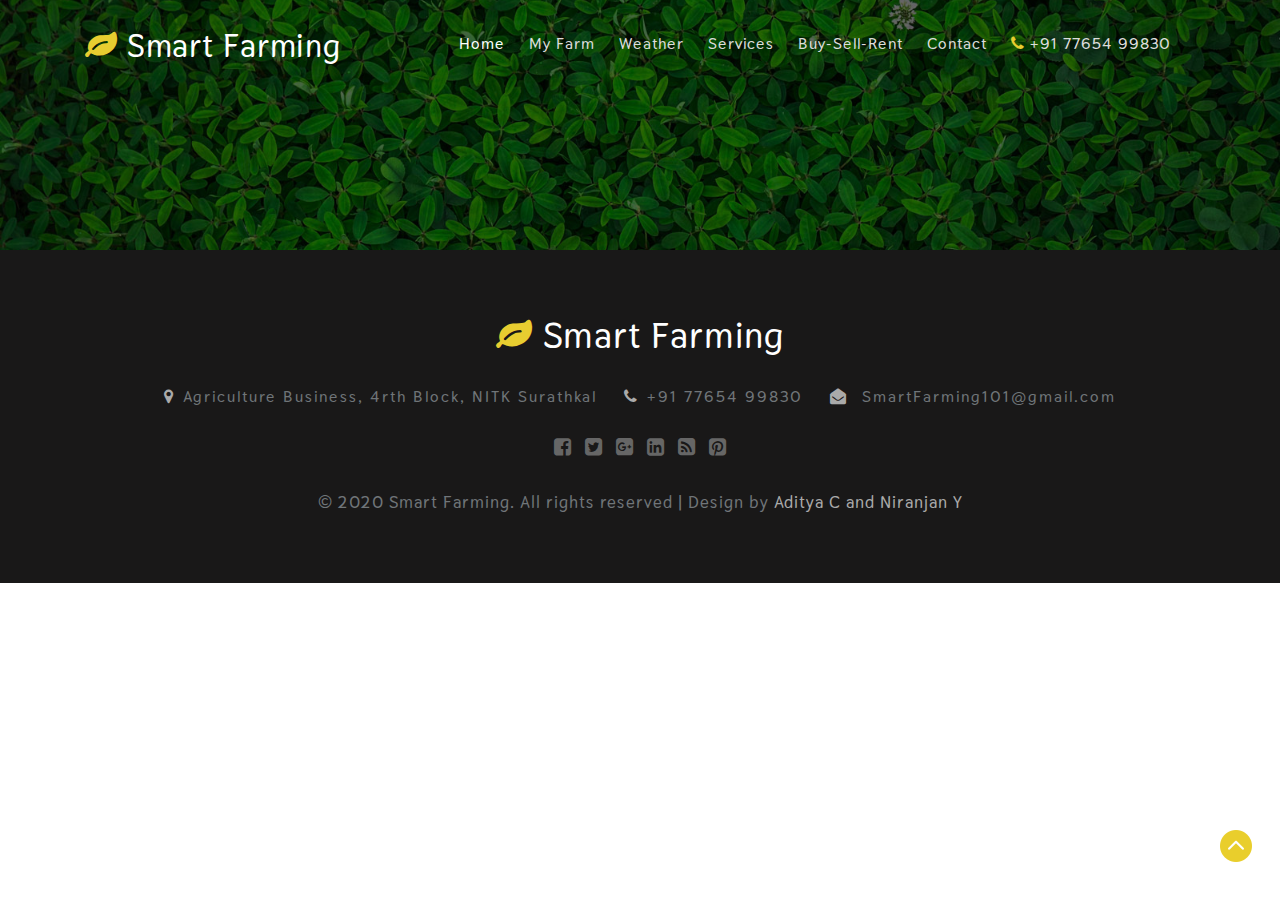
<file: weather.html>
<!--
author: W3layouts
author URL: http://w3layouts.com
License: Creative Commons Attribution 3.0 Unported
License URL: http://creativecommons.org/licenses/by/3.0/
-->
<!DOCTYPE html>
<html lang="en">
<head>
<title>Smart Farming</title>
<!-- for-mobile-apps -->
<meta name="viewport" content="width=device-width, initial-scale=1">
<meta charset="utf-8">
<meta name="keywords" content="Agro Harvest Responsive web template, Bootstrap Web Templates, Flat Web Templates, Android Compatible web template, 
Smartphone Compatible web template, free webdesigns for Nokia, Samsung, LG, SonyEricsson, Motorola web design" />

    <script>
        addEventListener("load", function () {
            setTimeout(hideURLbar, 0);
        }, false);

        function hideURLbar() {
            window.scrollTo(0, 1);
        }
    </script>
	
	<!-- css files -->
    <link href="css/bootstrap.css" rel='stylesheet' type='text/css' /><!-- bootstrap css -->
    <link href="css/style.css" rel='stylesheet' type='text/css' /><!-- custom css -->
    <link href="css/font-awesome.min.css" rel="stylesheet"><!-- fontawesome css -->
	<!-- //css files -->
	
	<link href="css/css_slider.css" type="text/css" rel="stylesheet" media="all">

	<!-- google fonts -->
	<link href="//fonts.googleapis.com/css?family=Thasadith:400,400i,700,700i&amp;subset=latin-ext,thai,vietnamese" rel="stylesheet">
	<!-- //google fonts -->
	
</head>
<body>
<!-- //header -->
<header>
	<div class="container">
		<!-- nav -->
		<nav class="py-4 d-lg-flex">
			<div id="logo">
				<h1> <a href="index.html"><span class="fa fa-leaf"></span> Smart Farming</a></h1>
			</div>
			<label for="drop" class="toggle"><span class="fa fa-bars"></span></label>
			<input type="checkbox" id="drop" />
			<ul class="menu mt-md-2 ml-auto">
				<li class="mr-lg-4 mr-2 active"><a href="index.html">Home</a></li>
                <li class="mr-lg-4 mr-2"><a href="about.html">My Farm</a></li>
                <li class="mr-lg-4 mr-2"><a href="weather.html">Weather</a></li>
				<li class="mr-lg-4 mr-2"><a href="services.html">Services</a></li>
				<li class="mr-lg-4 mr-2"><a href="comingsoon.html">Buy-Sell-Rent</a></li>
				<li class="mr-lg-4 mr-2"><a href="contact.html">Contact</a></li>
				<li class="mr-lg-4 mr-2"><span><span class="fa fa-phone"></span> +91 77654 99830</span></li>
			</ul>
		</nav>
		<!-- //nav -->
	</div>
</header>
<!-- //header -->

<!-- banner -->
<div class="inner-banner" id="home">
	<div class="container">
	</div>
</div>
<!-- //banner -->

<script style = "text-align:center" src="https://apps.elfsight.com/p/platform.js" defer></script>
<div style = "text-align:center; background-color:lightgreen; " class="elfsight-app-a5a11870-fe64-49e3-8bd6-5b9df848d262"></div>

<!-- footer -->
	<footer class="text-center py-5">
		<div class="container py-md-3">
			<!-- logo -->
			<h2 class="logo2 text-center">
				<a href="index.html">
					<span class="fa fa-leaf"></span> Smart Farming
				</a>
			</h2>
			<!-- //logo -->
			<!-- address -->
			<div class="contact-left-footer mt-4">
				<ul>
					<li>
						<p>
							<span class="fa fa-map-marker mr-2"></span>Agriculture Business, 4rth Block, NITK Surathkal
						</p>
					</li>
					<li class="mx-4">
						<p>
							<span class="fa fa-phone mr-2"></span>+91 77654 99830
						</p>
					</li>
					<li>
						<p class="text-wh">
							<span class="fa fa-envelope-open mr-2"></span>
							<a href="mailto:info@example.com">SmartFarming101@gmail.com</a>
						</p>
					</li>
				</ul>
			</div>
			<!-- //address -->
			<!-- social icons -->
			<div class="footercopy-social my-4">
				<ul>
					<li>
						<a href="#">
							<span class="fa fa-facebook-square"></span>
						</a>
					</li>
					<li class="mx-2">
						<a href="#">
							<span class="fa fa-twitter-square"></span>
						</a>
					</li>
					<li class="">
						<a href="#">
							<span class="fa fa-google-plus-square"></span>
						</a>
					</li>
					<li class="mx-2">
						<a href="#">
							<span class="fa fa-linkedin-square"></span>
						</a>
					</li>
					<li>
						<a href="#">
							<span class="fa fa-rss-square"></span>
						</a>
					</li>
					<li class="ml-2">
						<a href="#">
							<span class="fa fa-pinterest-square"></span>
						</a>
					</li>
				</ul>
			</div>
			<!-- //social icons -->
			<!-- copyright -->
			<div class="w3l-copy text-center">
				<p class="text-da">© 2020 Smart Farming. All rights reserved | Design by
					<a href="http://w3layouts.com/">Aditya C and Niranjan Y</a>
				</p>
			</div>
			<!-- //copyright -->
		</div>
	</footer>
	<!-- //footer -->

	<!-- move top icon -->
	<a href="#home" class="move-top text-center"></a>
	<!-- //move top icon -->

	
</body>
</html>
</file>
<file: css/style.css>
/*--
Author: W3layouts
Author URL: http://w3layouts.com
License: Creative Commons Attribution 3.0 Unported
License URL: http://creativecommons.org/licenses/by/3.0/
--*/
html,
body {
    margin: 0;
    font-size: 100%;
    background: #fff;
	font-family: 'Thasadith', sans-serif;
}

table, th, td {
	border: 3px solid black;
	text-align: center;
}

.farm {
	width: 300px;
	height : 300px;
	background-color: lightgreen;
}

html {
  scroll-behavior: smooth;
}
body a {
    text-decoration: none;
    transition: 0.5s all;
    -webkit-transition: 0.5s all;
    -moz-transition: 0.5s all;
    -o-transition: 0.5s all;
    -ms-transition: 0.5s all;
	font-family: 'Thasadith', sans-serif;
}

body img {
    max-width: 100%;
}

a:hover {
    text-decoration: none;
}

input[type="button"],
input[type="submit"],
input[type="text"],
input[type="email"],
input[type="search"] {
    transition: 0.5s all;
    -webkit-transition: 0.5s all;
    -moz-transition: 0.5s all;
    -o-transition: 0.5s all;
    -ms-transition: 0.5s all;
}

h1,
h2,
h3,
h4,
h5,
h6 {
    margin: 0;
	color: #323648;
}
li {
    list-style-type: none;
}

p {
    margin: 0;
    font-size: 17px;
    line-height: 2em;
    letter-spacing: 2px;
    color: #707579;
    font-weight: 600;
}

ul {
    margin: 0;
    padding: 0;
}


/*-- header --*/

header {
    position: absolute;
    z-index: 9;
    width: 100%;
}

.toggle,
[id^=drop] {
	display: none;
}

/* Giving a background-color to the nav container. */
nav { 
	margin:0;
	padding: 0;
}


#logo a {
	float: left;
    font-size: .8em;
    display: initial;
    margin: 0;
    letter-spacing: 1px;
    color: #fff;
    font-weight: 600;
    padding: 3px 0;
    border: none;
}
#logo a span.fa {
    color: #e8cd30;
}


/* Since we'll have the "ul li" "float:left"
 * we need to add a clear after the container. */

nav:after {
	content:"";
	display:table;
	clear:both;
}

/* Removing padding, margin and "list-style" from the "ul",
 * and adding "position:reltive" */
nav ul {
	float: right;
	padding:0;
	margin:0;
	list-style: none;
	position: relative;
	}
	
/* Positioning the navigation items inline */
nav ul li {
	margin: 0px;
	display:inline-block;
	float: left;
	}

/* Styling the links */
nav a {
    color: #ddd;
    text-transform: capitalize;
    letter-spacing: 1px;
    padding-left: 0;
    padding-right: 0;
	padding: 10px 0;
    font-weight: 700;
}


nav ul li ul li:hover { background: #f8f9fa; }

/* Background color change on Hover */
nav a:hover { 
	color: #ddd;
}
.menu li.active  a{ 
	color: #fff;
}

/* Hide Dropdowns by Default
 * and giving it a position of absolute */
nav ul ul {
	display: none;
	position: absolute; 
	/* has to be the same number as the "line-height" of "nav a" */
	top: 30px; 
    background: #fff;
    padding: 10px;
}
	
/* Display Dropdowns on Hover */
nav ul li:hover > ul {
	display:inherit;
}
	
/* Fisrt Tier Dropdown */
nav ul ul li {
	width:170px;
	float:none;
	display:list-item;
	position: relative;
}
nav ul ul li a {
    color: #333;
    padding: 5px 10px;
    display: block;
}
nav ul li span {
    color: #ddd;
    text-transform: capitalize;
    letter-spacing: 1px;
    padding-left: 0;
    padding-right: 0;
    font-weight: 700;
}
ul.menu li span.fa {
    color: #e8cd30;
}
/* Second, Third and more Tiers	
 * We move the 2nd and 3rd etc tier dropdowns to the left
 * by the amount of the width of the first tier.
*/
nav ul ul ul li {
	position: relative;
	top:-60px;
	/* has to be the same number as the "width" of "nav ul ul li" */ 
	left:170px; 
}

/* Change ' +' in order to change the Dropdown symbol */
li > a:only-child:after { content: ''; }


/* Media Queries
--------------------------------------------- */

@media all and (max-width : 991px) {

	#logo {
		display: block;
		padding: 0;
		width: 100%;
		text-align: center;
		float: none;
	}
	.menu li.active a {
		color: #009f4d;
	}
	nav ul li span {
		color: #333;
	}
	nav {
		margin: 0;
	}
	nav a {
		color: #333;
	}

	/* Hide the navigation menu by default */
	/* Also hide the  */
	.toggle + a,
	.menu {
		display: none;
	}

	/* Stylinf the toggle lable */
	.toggle {
		display: block;
		padding: 5px 15px;
		font-size: 20px;
		text-decoration: none;
		border: none;
		float: right;
		background-color: #009f4d;
		color: #fff;
	}
	.menu .toggle {
		float: none;
		text-align: center;
		margin: auto;
		width: 30%;
		padding: 5px;
		font-weight: normal;
		font-size: 15px;
		letter-spacing: 1px;
	}

	.toggle:hover {
		color:#333;
		background-color: #fff;
	}

	/* Display Dropdown when clicked on Parent Lable */
	[id^=drop]:checked + ul {
		display: block;
		background: #fff;
		padding: 15px 0;
		width:100%;
		text-align: center;
	}

	/* Change menu item's width to 100% */
	nav ul li {
		display: block;
		width: 100%;
		padding: 7px 0;
		}
	nav a{
		padding: 5px 0;
	}
	nav a:hover {
		color: #333;
	}
	.login-icon {
		text-align: center;
	}
	nav ul ul .toggle,
	nav ul ul a {
		padding: 0 40px;
	}

	nav ul ul ul a {
		padding: 0 80px;
	}

	nav a:hover,
 	nav ul ul ul a {
		background-color: transparent;
	}
  
	nav ul li ul li .toggle,
	nav ul ul a,
	nav ul ul ul a{
		padding:14px 20px;	
		color:#FFF;
		font-size:17px; 
	}
  
  
	nav ul li ul li .toggle,
	nav ul ul a {
		background-color: #fff; 
	}
	nav ul ul li a {
		font-size: 15px;
	}
	ul.inner-ul{
		padding: 0!important;
	}
	/* Hide Dropdowns by Default */
	nav ul ul {
		float: none;
		position:static;
		color: #ffffff;
		/* has to be the same number as the "line-height" of "nav a" */
	}
		
	/* Hide menus on hover */
	nav ul ul li:hover > ul,
	nav ul li:hover > ul {
		display: none;
	}
		
	/* Fisrt Tier Dropdown */
	nav ul ul li {
		display: block;
		width: 100%;
		padding: 0;
	}

	nav ul ul ul li {
		position: static;
		/* has to be the same number as the "width" of "nav ul ul li" */ 

	}

}

@media all and (max-width : 330px) {

	nav ul li {
		display:block;
		width: 94%;
	}

}
.user span.fa {
    font-size: 25px;
    color: #fff;
}
/*-- //header --*/

/* banner style */
.banner_w3lspvt {
    position: relative;
    z-index: 1;
}

.banner-top {
    background: url(../images/3.jpg) no-repeat center;
    background-size: cover;
    -webkit-background-size: cover;
    -moz-background-size: cover;
    -o-background-size: cover;
    -moz-background-size: cover;
}

.banner-top1 {
    background: url(../images/1.jpg) no-repeat center;
    background-size: cover;
    -webkit-background-size: cover;
    -moz-background-size: cover;
    -o-background-size: cover;
    -moz-background-size: cover;
}

.banner-top2 {
    background: url(../images/5.jpg) no-repeat center;
    background-size: cover;
    -webkit-background-size: cover;
    -moz-background-size: cover;
    -o-background-size: cover;
    -moz-background-size: cover;
}

.banner-top3 {
    background: url(../images/2.jpg) no-repeat center;
    background-size: cover;
    -webkit-background-size: cover;
    -moz-background-size: cover;
    -o-background-size: cover;
    -moz-background-size: cover;
}

.w3layouts-banner-info {
    padding-top: 16em;
}

.w3layouts-banner-info h3 {
    font-size: 4em;
    text-shadow: 3px 4px 6px rgba(45, 45, 45, 0.15);
    font-weight: 600;
    color: #fff;
    letter-spacing: 10px;
    text-transform: uppercase;
}
.w3layouts-banner-info p {
    max-width: 650px;
    color: #fff;
}
.w3layouts-banner-info h4 {
    color: #eee;
    letter-spacing: 5px;
	line-height: 35px;
	text-transform: capitalize;
}

.w3layouts-banner-info i {
    vertical-align: middle;
}

.banner-top,
.banner-top1,
.banner-top2,
.banner-top3 {
    min-height: 770px;
}
.overlay {
    min-height: 770px;
    background: rgba(0, 0, 0, 0.4);
}
.overlay1 {
    min-height: 770px;
    background: rgba(0, 0, 0, 0.5);
}

.button-style {
    padding: 15px 40px;
    color: #fff;
    font-size: 16px;
    font-weight: 600;
    text-transform: uppercase;
    letter-spacing: 3px;
    border: 2px solid #ccc;
    background: none;
    display: inline-block;
}

.button-style:hover {
    color: #fff;
}

/*-- //banner style --*/

/*-- about --*/
h3.heading {
    font-size: 40px;
    letter-spacing: 2px;
    font-weight: 600;
}
p.about-text {
    width: 80%;
}
.feature-grids .f-icon {
    vertical-align: middle;
    background: #009f4d;
    width: 70px;
    height: 70px;
    line-height: 70px;
    margin: 0.5em auto 0;
    border-radius: 50%;
}
.feature-grids span.fa {
    color: #fff;
    font-size: 20px;
    line-height: 70px;
}
.feature-grids h3 {
    font-size: 22px;
    font-weight: 600;
    letter-spacing: 3px;
    line-height: 30px;
    text-transform: uppercase;
}
.feature-grids  p {
    letter-spacing: 1px;
}
/*-- //about --*/

/*-- core grids --*/
.core-grids p {
    letter-spacing: 1px;
}
.core-right h4 {
    font-size: 26px;
    line-height: 42px;
    letter-spacing: 2px;
    font-weight: 600;
    text-transform: uppercase;
}
/*-- //core grids --*/

/*-- works --*/
.serives-agile {
    background: #009f4d;
}
.serives-agile h3.heading{
	color: #fff;
}
.welcome-grid {
    width: 20%;
    float: left;
}

.welcome-grid h4 {
    font-size: 22px;
    letter-spacing: 2px;
    color: #fff;
    font-weight: 600;
    text-transform: uppercase;
}
.welcome-grid span.fa {
    color: #5eca9f;
    color: #e8cd30;
    font-size: 50px;
    margin-bottom: 10px;
}

.welcome-grid p {
    color: #ccc;
    line-height: 1.8em;
    font-size: 16px;
}
/*-- //works --*/

/*-- bg --*/
.background-img {
    background: url(../images/5.jpg) no-repeat center;
    background-size: cover;
    -webkit-background-size: cover;
    -moz-background-size: cover;
    -o-background-size: cover;
    -moz-background-size: cover;
}
.overlay-clr {
    background: rgba(0, 0, 0, 0.5);
}
.bg-middle p {
    letter-spacing: 1px;
    color: #ccc;
    line-height: 28px;
}
.bg-right ul li {
    letter-spacing: 1px;
    color: #ddd;
    line-height: 30px;
    font-size: 17px;
    font-weight: 600;
	text-transform: capitalize;
}
.bg-left h4 {
    font-size: 26px;
    line-height: 42px;
    letter-spacing: 2px;
    font-weight: 600;
    text-transform: uppercase;
    color: #fff;
}
/*-- //bg --*/

/*-- blog info --*/

.blog-grids {
    margin-bottom: 120px;
}

.blog-left,.blog-middle,.blog-right{
	position: relative;
}
.blog-info {
    background: #fff;
    padding: 30px;
    margin-top: -2em;
    position: absolute;
    left: 6%;
    right: 6%;
    top: 200px;
	box-shadow: 0 3px 5px -1px rgba(0, 0, 0, 0.08), 0 5px 8px 0 rgba(0, 0, 0, 0.12), 0 1px 14px 0 rgba(0, 0, 0, 0.06);
}
.blog-info p {
    letter-spacing: 1px;
    line-height: 28px;
}
.blog-info h4 {
    font-size: 22px;
    line-height: 42px;
    letter-spacing: 2px;
    font-weight: 600;
    text-transform: uppercase;
}
.blog-info h4 span.fa {
    color: #009f4d;
}
/*-- //blog info --*/


/*--  text --*/
.text {
    background: url(../images/2.jpg) no-repeat center;
    background-size: cover;
    position: relative;
}
.text:before {
    content: '';
    position: absolute;
    width: 100%;
    height: 100%;
    top: 0;
    left: 0;
    opacity: 0.6;
    background: #000;
}
.text h3.heading{
	color: #fff;
}
.text h3.heading span {
    color: #e8cd30;
}
.text p {
    color: #ccc;
    width: 80%;
    margin: auto;
    letter-spacing: 1px;
}
.text a.btn {
    font-size: 17px;
    letter-spacing: 2px;
    color: #333;
    font-weight: 700;
    padding: 12px 25px;
    margin-top: 30px;
    border-radius: 4px;
    background: #e8cd30;
    display: inline-block;
}
.text a.btn1 {
    font-size: 17px;
    letter-spacing: 2px;
    color: #fff;
    font-weight: 700;
    padding: 12px 25px;
    margin-top: 30px;
    border-radius: 4px;
    background: #009f4d;
    display: inline-block;
}
/*--  //text --*/

/*-- footer --*/

p.footer-para {
    max-width: 650px;
    font-size: 15px;
}

/*-- footer logo --*/
.logo2 {
    position: relative;
}

.logo2 a {
    font-size: 36px;
    font-weight: 600;
    color: #fff;
    letter-spacing: 1px;
}

.logo2 a span.fa {
	color: #e8cd30;
}

/*-- //footer logo --*/

/*-- social icons --*/
.footercopy-social ul li,
.contact-left-footer ul li {
    display: inline-block;
}
footer{
    background: #191818;
}
.footercopy-social ul li a {
    color: #333;
    text-align: center;
}

.footercopy-social ul li a span.fa {
    width: 20px;
    font-size: 20px;
    color: #666;
    transition: 0.5s all;
    -webkit-transition: 0.5s all;
    -moz-transition: 0.5s all;
    -o-transition: 0.5s all;
    -ms-transition: 0.5s all;
}

/*-- //social icons --*/

/*-- address --*/
.contact-left-footer ul li p span.fa {
    color: #aaa;
}

.contact-left-footer ul li p a,
.contact-left-footer ul li p {
    color: #707579;
    font-size: 16px;
    font-weight: 600;
}

/*-- //address --*/

/*-- copyright --*/
.w3l-copy p {
    letter-spacing: 1px;
}

.w3l-copy p a {
    color: #aaa;
}
/*-- //copyright --*/
/*-- //footer --*/

/*-- inner banner --*/
.inner-banner{
    background: url(../images/2.jpg) no-repeat center;
    background-size: cover;
	min-height: 250px;
	position: relative;
}
.inner-banner:before {
    content: '';
    position: absolute;
    width: 100%;
    height: 100%;
    top: 0;
    left: 0;
    opacity: 0.6;
    background: #000;
}
/*-- //inner banner --*/

/*-- about page --*/
.about-left h5 {
    color: #009f4d;
    font-weight: 600;
    letter-spacing: 1px;
    font-size: 24px;
}
.about-left h3 {
    font-size: 32px;
    line-height: 44px;
    letter-spacing: 2px;
    font-weight: 600;
    text-transform: uppercase;
}
.about-left h4 {
    line-height: 1.5;
    font-size: 25px;
    letter-spacing: 2px;
    font-weight: 600;
    text-transform: capitalize;
}
.about-right p{
	letter-spacing: 1px;
}

.about span.fa-quote-left {
    font-size: 20px;
    vertical-align: top;
    color: #009f4d;
}

.banner-bottom {
    background: #f8f9fa;
}

.wthree_banner_bottom_grid_left span {
    background: #ffc168;
    color: #fff;
    width: 80px;
    height: 80px;
    border-radius: 50%;
    text-align: center;
    font-size: 38px;
    line-height: 2;
}

.wthree_banner_bottom_grid_left.icons-w3pvt2 span {
    background: #ff4f81;
}

.wthree_banner_bottom_grid_left.icons-w3pvt3 span {
    background: #2dde98
}


/* about bottom */

h4.abt-text {
    font-size: 2.5em;
    letter-spacing: 2px;
    color: #fff;
    line-height: 1.4em;
}
.abt_bottom{
    background: #009f4d;
}
.abt_bottom a.serv_link {
    font-size: 17px;
    letter-spacing: 2px;
    color: #333;
    font-weight: 700;
    padding: 12px 25px;
    border-radius: 4px;
    background: #e8cd30;
    display: inline-block;
	margin-top:10px;
}
/* //about bottom */

/* stats */
section.w3_stats {
    background: url(../images/1.jpg) no-repeat center;
    background-size: cover;
    position: relative;
}
section.w3_stats h3.heading {
	color: #fff;
}
.counter span.fa {
    color: #fff;
    font-size: 3em;
}

.timer {
    font-size: 3em;
    font-weight: 300;
	color: #fff;
}

p.count-text {
    letter-spacing: 2px;
    font-weight: 600;
	color: #fff;
}

/* //stats */

/* news */
.news{
    background: #f8f9fa;
}
.feedback-info h4 {
    font-size: 22px;
    line-height: 34px;
    letter-spacing: 1px;
    font-weight: 600;
    text-transform: uppercase;
}
.feedback-info p {
    letter-spacing: 1px;
    line-height: 1.8em;
}

.feedback-info h4 a {
    letter-spacing: 1px;
    line-height: 1.4;
}


.feedback-img {
    float: left;
    width: 25%;
}

.feedback-img-info {
    float: right;
    width: 68%;
    margin: 1.5em 0 0 1em;
}

.feedback-img-info h5 {
    color: #504e4e;
    font-size: 17px;
    letter-spacing: 1px;
    font-weight: 600;
}
.feedback-info {
    background: #fff;
}
/* //news */

/*-- team --*/
.team-text h4 {
    font-size: 22px;
    letter-spacing: 2px;
    font-weight: 600;
    text-transform: uppercase;
    margin-top: 1em;
}
.caption ul li {
    display: inline-block;
    margin: 0 5px;
}
.caption ul li a {
    color: #aaa;
    font-size: 14px;
}
/*-- //team --*/

/*-- //about page --*/


/*-- services page --*/
/* home grid */

.home-grid {
    padding: 1.5em;
    border: 1px solid #555;
    position: relative;
	text-align: center;
}

.home-grid span {
    color: #009f4d;
    font-size: 1.5em;
    font-weight: 700;
    position: absolute;
    top: 0;
    left: 0px;
    padding: 2px 7px;
}


.wthree-bnr-btn {
    display: inline-block;
    border-top: 1px solid #1dc6bc;
    border-radius: 0;
    margin-top: 1em;
    padding: 10px 0;
    color: #5341b4;
    text-transform: capitalize;
    font-size: 14px;
    letter-spacing: 0.5px;
    font-weight: 800;
}

h4.home-title {
    font-size: 22px;
    line-height: 42px;
    letter-spacing: 2px;
    font-weight: 600;
    text-transform: uppercase;
}

.home-grid p {
    letter-spacing: 1px;
}

.title-w3ls {
    margin-bottom: 3em;
}

/* //home grid */

/* newsletter */
.newsletter_right_w3.py-5 {
    background: #f8f9fa;
}

p.sub-tittle {
    max-width: 700px;
    margin: 0 auto;
    font-size: 15px;
	letter-spacing: 1px;
}

.n-right-w3ls {
    width: 65%;
    margin: auto;
}
form.newsletter {
    background: #fff;
    padding: 0.3em;
    border-radius: 4px;
    box-shadow: 0 12px 60px rgba(0, 0, 0, .2);
    -webkit-box-shadow: 0 12px 60px rgba(0, 0, 0, .2);
    -o-box-shadow: 0 12px 60px rgba(0, 0, 0, .2);
    -moz-box-shadow: 0 12px 60px rgba(0, 0, 0, .2);
    -ms-box-shadow: 0 12px 60px rgba(0, 0, 0, .2);
}

.newsletter .email {
    outline: none;
    padding: 12px 15px;
    color: #777;
    width: 68%;
    background: transparent;
    text-transform: capitalize;
    border: none;
    letter-spacing: 2px;
    font-weight: 600;
}

.newsletter button.btn {
    color: #fff;
    border: none;
    padding: 12px 15px;
    text-transform: uppercase;
    text-decoration: none;
    background: #009f4d;
    -webkit-transition: 0.5s all;
    -moz-transition: 0.5s all;
    -o-transition: 0.5s all;
    -ms-transition: 0.5s all;
    transition: 0.5s all;
    float: right;
    cursor: pointer;
    width: 27%;
    border-radius: 4px;
    font-weight: 600;
    letter-spacing: 2px;
}

/* //newsletter */
/*-- //services page --*/

/*-- contact --*/ 
.contact-left input[type="text"],.contact-left input[type="email"]{
	border: 1px solid #ccc;
    font-size: 1em;
    color: #828282;
    background: none;
    width: 100%;
    font-weight: 600;
    letter-spacing: 1px;
    padding: 15px 20px;
    outline: none;
}
.contact-right textarea{
	border:1px solid #ccc;
	font-size:1em;
	color:#828282;
	background:none;
	width:100%;
    font-weight: 600;
    letter-spacing: 1px;
    padding: 15px 20px;
	outline:none;
    min-height: 8.5em;
	resize:none;
}
.contact-left input[type="email"]{
	margin:1.5em 0;
}
.contact-right button.btn { 
    padding: .8em 1em;
    color: #fff;
    font-weight: 600;
    letter-spacing: 1px;
    font-size: 1em;
    background: #009f4d;
    -webkit-transition: 0.5s all;
    -moz-transition: 0.5s all;
    -o-transition: 0.5s all;
    -ms-transition: 0.5s all;
	transition: 0.5s all;
    outline: none;
    margin: 1em 0 0;
	border-radius: 0px;
    width: 100%;
	border:1px solid #4caf50;
    letter-spacing: 2px;
    text-transform: uppercase;
}
.address-row {
    margin:0 0 2em;
}
.address-right {
    text-align: left;
    padding-left: 2em;
}
.contact-w3lsright h6 {
    font-size: 1.8em;
    color: #595c65;
    font-weight: 300;
    line-height: 1.8em;
    text-transform: uppercase; 
}
.contact-w3lsright h6 span {
    color: #03A9F4; 
} 
.address-row .contact-icon {
    background: #009f4d;
    width:60px;
	height:60px;
	line-height: 60px;
	text-align: center;
	-webkit-transition:.5s all;
	-moz-transition:.5s all; 
	transition:.5s all;
    border-radius: 50%;
}
.address-row span.fa {
    font-size: 1.2em;
	line-height: 60px;
    color: #fff;
}
.address-row h5 {
    font-size: 1.6em;
    margin-bottom: .3em;
    font-weight: 700;
}
.address-row p{
	letter-spacing: 1px;
}
.address-row p a {
    color: #707579;
}
.address h4 {
    font-size: 1.8em;
    color: #00BCD4;
    margin-bottom: 0.6em;
    text-transform: uppercase;
}
.map iframe {
    outline: none;
    border: none;
    width: 100%;
    height: 350px;
}
/*-- //contact --*/  

/*-- coming sooon page --*/
.comingsoon {
    background: url(../images/comingsoon.jpg) no-repeat center;
    background-size: cover;
    min-height: 250px;
    position: relative;
}
.comingsoon h4 {
    font-size: 40px;
    font-weight: 600;
    letter-spacing: 2px;
}
.comingsoon p {
    letter-spacing: 1px;
}

/*-- //coming sooon page --*/


/*-- move top --*/
a.move-top {
    width: 34px;
    height: 34px;
    background: url(../images/move-top.png) no-repeat;
    display: inline-block;
    position: fixed;
    bottom: 4%;
    right: 2%;
    z-index: 0;
}
/*-- //move top --*/


/*-- Responsive design --*/

@media(max-width:1366px) {
	.banner-top, .banner-top1, .banner-top2, .banner-top3,.overlay,.overlay1 {
		min-height: 750px;
	}
}
@media(max-width:1280px) {
	.banner-top, .banner-top1, .banner-top2, .banner-top3,.overlay,.overlay1 {
		min-height: 720px;
	}
}
@media(max-width:1080px) {
	.w3layouts-banner-info h3 {
		font-size: 3.5em;
	}
	.w3layouts-banner-info {
		padding-top: 14em;
	}
	.banner-top, .banner-top1, .banner-top2, .banner-top3,.overlay,.overlay1 {
		min-height: 650px;
	}
	p.about-text {
		width: 85%;
	}
	.core-right h4 {
		font-size: 23px;
	}
	.bg-left h4 {
		font-size: 21px;
	}
	.blog-grids {
		margin-bottom: 160px;
	}
	.feedback-info h4 {
		letter-spacing: 3px;
	}
	h4.abt-text {
		font-size: 2.2em;
	}
	.feedback-info h4 {
		letter-spacing: 2px;
	}
	.inner-banner {
		min-height: 200px;
	}
}

@media(max-width:991px) {
	.w3layouts-banner-info {
		padding-top: 12em;
	}
	h3.heading {
		font-size: 36px;
	}
	.welcome-grid {
		width: 33.33%;
		float: left;
	}
	.blog-grids {
		margin-bottom: 100px;
	}
	.text p {
		width: 100%;
	}
	.w3layouts-banner-info h4 {
		font-size: 22px;
		letter-spacing: 3px;
		line-height: 25px;
	}	
	.banner-top, .banner-top1, .banner-top2, .banner-top3,.overlay,.overlay1 {
		min-height: 600px;
	}
	.about-left h3 {
		font-size: 29px;
		letter-spacing: 1px;
	}
	.about-left h4 {
		font-size: 23px;
		letter-spacing: 1px;
	}
	h4.abt-text {
		font-size: 2em;
		letter-spacing: 1px;
	}
	.feedback-img {
		width: 10%;
	}
	.feedback-img-info {
		width: 86%;
	}
	.counter span.fa,.timer {
		font-size: 2.5em;
	}
	.n-right-w3ls {
		width: 80%;
	}
}

@media(max-width:800px) {
	h3.heading {
		font-size: 33px;
	}
	.logo2 a {
		font-size: 30px;
	}
	.text a.btn1,.text a.btn {
		font-size: 15px;
		padding: 10px 25px;
		letter-spacing: 1px;
	}
	.w3layouts-banner-info h3 {
		font-size: 3em;
	}
	#logo a {
		font-size: .7em;
	}
	.address-row h5 {
		font-size: 1.4em;
	}
	.address-row .contact-icon {
		width: 55px;
		height: 55px;
		line-height: 55px;
	}
	.address-row span.fa {
		font-size: 1em;
		line-height: 55px;
	}
	.map iframe {
		height: 300px;
	}
}
@media(max-width:736px) {
	.w3layouts-banner-info h4 {
		font-size: 18px;
		letter-spacing: 2px;
		line-height: 25px;
	}
	p.about-text {
		width: 100%;
		letter-spacing: 1px;
	}
	.welcome-grid {
		width: 50%;
	}
	.blog img {
		width: 100%;
	}
	.blog-info {
		top: 280px;
	}
	.w3l-copy p {
		font-size: 16px;
	}
	.blog-info h4 {
		font-size: 20px;
		line-height: 35px;
	}
	.welcome-grid span.fa {
		font-size: 40px;
	}
	.inner-banner {
		min-height: 150px;
	}
	.about-left h3 {
		font-size: 24px;
	}
	.about-left h4 {
		font-size: 20px;
		letter-spacing: 1px;
	}
	.n-right-w3ls {
		width: 100%;
	}
	.comingsoon h4 {
		font-size: 35px;
	}
}
@media(max-width:600px) {
	.core-right h4 {
		font-size: 21px;
		line-height: 38px;
	}
	p {
		font-size: 16px;
	}
	.w3layouts-banner-info p {
		font-size: 15px;
	}
	.w3layouts-banner-info h3 {
		font-size: 2.7em;
		letter-spacing: 5px;
	}
	.button-style {
		padding: 13px 35px;
		font-size: 14px;
	}
	.w3layouts-banner-info {
		padding-top: 10em;
	}
	.feature-grids h3,.welcome-grid h4 {
		font-size: 20px;
		letter-spacing: 2px;
	}
	.banner-top, .banner-top1, .banner-top2, .banner-top3, .overlay, .overlay1 {
		min-height: 570px;
	}
	.team-text h4 {
		font-size: 18px;
		letter-spacing: 1px;
	}
	h4.abt-text {
		font-size: 1.8em;
		letter-spacing: 1px;
	}
	.feedback-img {
		width: 15%;
	}
	.feedback-img-info {
		width: 81%;
	}
	h4.home-title {
		font-size: 21px;
		line-height: 35px;
	}
}
@media(max-width:568px) {
	
	.blog-left, .blog-middle {
		margin-bottom: 2em;
	}
	.banner-top, .banner-top1, .banner-top2, .banner-top3, .overlay, .overlay1 {
		min-height: 520px;
	}
	.blog-grids {
		margin-bottom: 70px;
	}
	.about-left h5 {
		font-size: 18px;
	}
}
@media(max-width:480px) {
	.logo2 a {
		font-size: 25px;
	}
	h3.heading {
		font-size: 28px;
	}
	.w3layouts-banner-info h3 {
		font-size: 2.2em;
	}
	.banner-top, .banner-top1, .banner-top2, .banner-top3, .overlay, .overlay1 {
		min-height: 500px;
	}
	.w3layouts-banner-info {
		padding-top: 8em;
	}
	.bg-left h4 {
		font-size: 20px;
		line-height: 36px;
	}
	.blog-info {
		top: 180px;
	}
	.about-left h3 {
		font-size: 22px;
		line-height: 34px;
	}
	.feedback-img {
		width: 18%;
	}
	.feedback-img-info {
		width: 76%;
	}
	.newsletter button.btn {
		width: 31%;
	}
	.comingsoon h4 {
		font-size: 30px;
		letter-spacing: 1px;
	}
}
@media(max-width:414px) {
	.csslider>.arrows label {
		padding: 8px !important;
	}
	#logo a {
		font-size: .65em;
	}
	.toggle {
		font-size: 17px;
	}
	.w3layouts-banner-info h3 {
		font-size: 2em;
	}
	.welcome-grid p {
		font-size: 15px;
	}
	.welcome-grid span.fa {
		font-size: 35px;
		margin-bottom: 0px;
	}
	.core-right h4 {
		font-size: 19px;
		letter-spacing: 1px;
		line-height: 36px;
	}
	.blog-left, .blog-middle {
		margin-bottom: 4em;
	}
	.blog-grids {
		margin-bottom: 85px;
	}
	.bg-left h4 {
		font-size: 19px;
		line-height: 36px;
		letter-spacing: 1px;
	}
	.contact-left-footer ul li p a, .contact-left-footer ul li p {
		font-size: 15px;
	}
	.blog-grids {
		margin-bottom: 90px;
	}
	h4.abt-text {
		font-size: 1.6em;
	}
	.abt_bottom a.serv_link {
		font-size: 15px;
		letter-spacing: 1px;
		padding: 10px 25px;
	}
	.counter span.fa, .timer {
		font-size: 2em;
	}
	p.count-text {
		letter-spacing: 2px;
		font-size: 13px;
	}
	.feedback-info h4 {
		letter-spacing: 2px;
		font-size: 18px;
	}
	h4.home-title {
		font-size: 19px;
	}
	.newsletter .email {
		width: 64%;
		font-size: 15px;
	}
	.newsletter button.btn {
		width: 35%;
		font-size: 15px;
	}
	.address-row h5 {
		font-size: 1.2em;
	}
	.address-right {
		padding-left: 1em;
	}
}
@media(max-width:384px) {
	.feature-grids h3, .welcome-grid h4 {
		font-size: 18px;
		letter-spacing: 2px;
	}
	.w3layouts-banner-info p {
		letter-spacing: 1px;
	}
	.blog-left, .blog-middle {
		margin-bottom: 6em;
	}
	.csslider>.arrows label {
		padding: 7px;
	}
	.blog-grids {
		margin-bottom: 100px;
	}
	.about-left h4 {
		font-size: 18px;
	}
	h4.abt-text {
		font-size: 1.4em;
	}
	.newsletter .email {
		width: 62%;
		font-size: 14px;
	}
	.newsletter button.btn {
		width: 38%;
		font-size: 14px;
	}
	.inner-banner {
		min-height: 130px;
	}
	.address-right {
		padding-left: 1.5em;
	}
	.contact-left input[type="text"], .contact-left input[type="email"],.contact-right textarea {
		padding: 12px 15px;
	}
	.contact-left input[type="email"] {
		margin: 1em 0;
	}
}
@media(max-width:375px) {
	
}
@media(max-width:320px) {
	
}

/*-- //Responsive design --*/
</file>
<file: css/css_slider.css>
.csslider {
    position: relative;
}

.csslider>input {
    display: none;
}

.csslider>input:nth-of-type(4):checked~ul li:first-of-type {
    margin-left: -300%;
}

.csslider>input:nth-of-type(3):checked~ul li:first-of-type {
    margin-left: -200%;
}

.csslider>input:nth-of-type(2):checked~ul li:first-of-type {
    margin-left: -100%;
}

.csslider>input:nth-of-type(1):checked~ul li:first-of-type {
    margin-left: 0%;
}

.csslider>ul {
    position: relative;
    font-size: 0;
    line-height: 0;
    margin: 0 auto;
    padding: 0;
    overflow: hidden;
    white-space: nowrap;
    -moz-box-sizing: border-box;
    -webkit-box-sizing: border-box;
    box-sizing: border-box;
}

.csslider>ul>li {
    position: relative;
    display: inline-block;
    width: 100%;
    height: 100%;
    overflow: visible;
    font-size: 15px;
    font-size: initial;
    line-height: normal;
    -moz-transition: all 0.5s cubic-bezier(0.4, 1.3, 0.65, 1);
    -o-transition: all 0.5s ease-out;
    -webkit-transition: all 0.5s cubic-bezier(0.4, 1.3, 0.65, 1);
    transition: all 0.5s cubic-bezier(0.4, 1.3, 0.65, 1);
    vertical-align: top;
    -moz-box-sizing: border-box;
    -webkit-box-sizing: border-box;
    box-sizing: border-box;
    white-space: normal;
}

.csslider>.navigation {
    position: absolute;
    bottom: 9%;
    left: 50%;
    z-index: 10;
    margin-bottom: -10px;
    font-size: 0;
    line-height: 0;
    text-align: center;
    -webkit-touch-callout: none;
    -webkit-user-select: none;
    -khtml-user-select: none;
    -moz-user-select: none;
    -ms-user-select: none;
    user-select: none;
}

.csslider>.navigation>div {
    margin-left: -100%;
}

.csslider>.navigation label {
    position: relative;
    display: inline-block;
    cursor: pointer;
    border-radius: 50%;
    margin: 0 5px;
    background: #fff;
    width: 11px;
    height: 11px;
    transition: 0.5s all;
    -webkit-transition: 0.5s all;
    -moz-transition: 0.5s all;
    -o-transition: 0.5s all;
    -ms-transition: 0.5s all;
}

.csslider>.navigation label:hover:after {
    opacity: 1;
}

.csslider>.navigation label:after {
    content: '';
    position: absolute;
    left: 50%;
    top: 50%;
    margin-left: -6px;
    margin-top: -6px;
    background: #FF5722;
    border-radius: 50%;
    border: 3px solid #fff;
    opacity: 0;
    width: 13px;
    height: 13px;
    transition: 0.5s all;
    -webkit-transition: 0.5s all;
    -moz-transition: 0.5s all;
    -o-transition: 0.5s all;
    -ms-transition: 0.5s all;
}

.csslider.inside .navigation {
    bottom: 10px;
    margin-bottom: 10px;
}

.csslider.inside .navigation label {
    border: 1px solid #7e7e7e;
}

.csslider>input:nth-of-type(1):checked~.navigation label:nth-of-type(1):after,
.csslider>input:nth-of-type(2):checked~.navigation label:nth-of-type(2):after,
.csslider>input:nth-of-type(3):checked~.navigation label:nth-of-type(3):after {
    opacity: 1;
}

.csslider.infinity>input:first-of-type:checked~.arrows label.goto-last,
.csslider>input:nth-of-type(1):checked~.arrows>label:nth-of-type(0),
.csslider>input:nth-of-type(2):checked~.arrows>label:nth-of-type(1),
.csslider>input:nth-of-type(3):checked~.arrows>label:nth-of-type(2) {
    display: block;
    left: 0;
    right: auto;
    -moz-transform: rotate(45deg);
    -ms-transform: rotate(45deg);
    -o-transform: rotate(45deg);
    -webkit-transform: rotate(45deg);
    transform: rotate(45deg);
}

.csslider.infinity>input:last-of-type:checked~.arrows label.goto-first,
.csslider>input:nth-of-type(1):checked~.arrows>label:nth-of-type(2),
.csslider>input:nth-of-type(2):checked~.arrows>label:nth-of-type(3) {
    display: block;
    right: 0;
    left: auto;
    -moz-transform: rotate(225deg);
    -ms-transform: rotate(225deg);
    -o-transform: rotate(225deg);
    -webkit-transform: rotate(225deg);
    transform: rotate(225deg);
}

/*#region MODULES */
/* arrows left and right */
.csslider>.arrows {
    -webkit-touch-callout: none;
    -webkit-user-select: none;
    -khtml-user-select: none;
    -moz-user-select: none;
    -ms-user-select: none;
    user-select: none;
}

.csslider.inside .navigation {
    bottom: 10px;
    margin-bottom: 10px;
}

.csslider.inside .navigation label {
    border: 1px solid #7e7e7e;
}

.csslider>input:nth-of-type(1):checked~.navigation label:nth-of-type(1):after,
.csslider>input:nth-of-type(2):checked~.navigation label:nth-of-type(2):after,
.csslider>input:nth-of-type(3):checked~.navigation label:nth-of-type(3):after,
.csslider>input:nth-of-type(4):checked~.navigation label:nth-of-type(4):after,
.csslider>input:nth-of-type(5):checked~.navigation label:nth-of-type(5):after,
.csslider>input:nth-of-type(6):checked~.navigation label:nth-of-type(6):after,
.csslider>input:nth-of-type(7):checked~.navigation label:nth-of-type(7):after,
.csslider>input:nth-of-type(8):checked~.navigation label:nth-of-type(8):after,
.csslider>input:nth-of-type(9):checked~.navigation label:nth-of-type(9):after,
.csslider>input:nth-of-type(10):checked~.navigation label:nth-of-type(10):after,
.csslider>input:nth-of-type(11):checked~.navigation label:nth-of-type(11):after {
    opacity: 1;
}

.csslider>.arrows {
    position: absolute;
    top: 50%;
    width: 100%;
    height: 26px;
    z-index: 1;
    -moz-box-sizing: content-box;
    -webkit-box-sizing: content-box;
    box-sizing: content-box;
}

.csslider>.arrows label {
    display: none;
    position: absolute;
    top: -50%;
    padding: 9px;
    box-shadow: inset 2px -2px 0 1px #e8cd30;
    cursor: pointer;
    -moz-transition: box-shadow 0.15s, margin 0.15s;
    -o-transition: box-shadow 0.15s, margin 0.15s;
    -webkit-transition: box-shadow 0.15s, margin 0.15s;
    transition: box-shadow 0.15s, margin 0.15s;
}

.csslider>.arrows label:hover {
    box-shadow: inset 5px -2px 0 9px #e8cd30;
    margin: 0 0px;
}

.csslider>.arrows label:before {
    content: '';
    position: absolute;
    top: -100%;
    left: -100%;
    height: 300%;
    width: 300%;
}

.csslider.infinity>input:first-of-type:checked~.arrows label.goto-last,
.csslider>input:nth-of-type(1):checked~.arrows>label:nth-of-type(0),
.csslider>input:nth-of-type(2):checked~.arrows>label:nth-of-type(1),
.csslider>input:nth-of-type(3):checked~.arrows>label:nth-of-type(2),
.csslider>input:nth-of-type(4):checked~.arrows>label:nth-of-type(3),
.csslider>input:nth-of-type(5):checked~.arrows>label:nth-of-type(4),
.csslider>input:nth-of-type(6):checked~.arrows>label:nth-of-type(5),
.csslider>input:nth-of-type(7):checked~.arrows>label:nth-of-type(6),
.csslider>input:nth-of-type(8):checked~.arrows>label:nth-of-type(7),
.csslider>input:nth-of-type(9):checked~.arrows>label:nth-of-type(8),
.csslider>input:nth-of-type(10):checked~.arrows>label:nth-of-type(9),
.csslider>input:nth-of-type(11):checked~.arrows>label:nth-of-type(10) {
    display: block;
    left: 5%;
    right: auto;
    -moz-transform: rotate(45deg);
    -ms-transform: rotate(45deg);
    -o-transform: rotate(45deg);
    -webkit-transform: rotate(45deg);
    transform: rotate(45deg);
}

.csslider.infinity>input:last-of-type:checked~.arrows label.goto-first,
.csslider>input:nth-of-type(1):checked~.arrows>label:nth-of-type(2),
.csslider>input:nth-of-type(2):checked~.arrows>label:nth-of-type(3),
.csslider>input:nth-of-type(3):checked~.arrows>label:nth-of-type(4),
.csslider>input:nth-of-type(4):checked~.arrows>label:nth-of-type(5),
.csslider>input:nth-of-type(5):checked~.arrows>label:nth-of-type(6),
.csslider>input:nth-of-type(6):checked~.arrows>label:nth-of-type(7),
.csslider>input:nth-of-type(7):checked~.arrows>label:nth-of-type(8),
.csslider>input:nth-of-type(8):checked~.arrows>label:nth-of-type(9),
.csslider>input:nth-of-type(9):checked~.arrows>label:nth-of-type(10),
.csslider>input:nth-of-type(10):checked~.arrows>label:nth-of-type(11),
.csslider>input:nth-of-type(11):checked~.arrows>label:nth-of-type(12) {
    display: block;
    right: 5%;
    left: auto;
    -moz-transform: rotate(225deg);
    -ms-transform: rotate(225deg);
    -o-transform: rotate(225deg);
    -webkit-transform: rotate(225deg);
    transform: rotate(225deg);
}

#slider1 {
    width: 100%;
}

@media screen and (max-width: 320px) {
    .csslider>.navigation label {
        border: 2px solid #fff;
    }
}
@media screen and (max-width: 568px) {
	.csslider.infinity>input:last-of-type:checked~.arrows label.goto-first, .csslider>input:nth-of-type(1):checked~.arrows>label:nth-of-type(2), .csslider>input:nth-of-type(2):checked~.arrows>label:nth-of-type(3), .csslider>input:nth-of-type(3):checked~.arrows>label:nth-of-type(4), .csslider>input:nth-of-type(4):checked~.arrows>label:nth-of-type(5), .csslider>input:nth-of-type(5):checked~.arrows>label:nth-of-type(6), .csslider>input:nth-of-type(6):checked~.arrows>label:nth-of-type(7), .csslider>input:nth-of-type(7):checked~.arrows>label:nth-of-type(8), .csslider>input:nth-of-type(8):checked~.arrows>label:nth-of-type(9), .csslider>input:nth-of-type(9):checked~.arrows>label:nth-of-type(10), .csslider>input:nth-of-type(10):checked~.arrows>label:nth-of-type(11), .csslider>input:nth-of-type(11):checked~.arrows>label:nth-of-type(12) {
		right: 6%;
	}
}
@media screen and (max-width: 480px) {
	.csslider.infinity>input:last-of-type:checked~.arrows label.goto-first, .csslider>input:nth-of-type(1):checked~.arrows>label:nth-of-type(2), .csslider>input:nth-of-type(2):checked~.arrows>label:nth-of-type(3), .csslider>input:nth-of-type(3):checked~.arrows>label:nth-of-type(4), .csslider>input:nth-of-type(4):checked~.arrows>label:nth-of-type(5), .csslider>input:nth-of-type(5):checked~.arrows>label:nth-of-type(6), .csslider>input:nth-of-type(6):checked~.arrows>label:nth-of-type(7), .csslider>input:nth-of-type(7):checked~.arrows>label:nth-of-type(8), .csslider>input:nth-of-type(8):checked~.arrows>label:nth-of-type(9), .csslider>input:nth-of-type(9):checked~.arrows>label:nth-of-type(10), .csslider>input:nth-of-type(10):checked~.arrows>label:nth-of-type(11), .csslider>input:nth-of-type(11):checked~.arrows>label:nth-of-type(12) {
		right: 7%;
	}
}
@media screen and (max-width: 414px) {
	.csslider.infinity>input:last-of-type:checked~.arrows label.goto-first, .csslider>input:nth-of-type(1):checked~.arrows>label:nth-of-type(2), .csslider>input:nth-of-type(2):checked~.arrows>label:nth-of-type(3), .csslider>input:nth-of-type(3):checked~.arrows>label:nth-of-type(4), .csslider>input:nth-of-type(4):checked~.arrows>label:nth-of-type(5), .csslider>input:nth-of-type(5):checked~.arrows>label:nth-of-type(6), .csslider>input:nth-of-type(6):checked~.arrows>label:nth-of-type(7), .csslider>input:nth-of-type(7):checked~.arrows>label:nth-of-type(8), .csslider>input:nth-of-type(8):checked~.arrows>label:nth-of-type(9), .csslider>input:nth-of-type(9):checked~.arrows>label:nth-of-type(10), .csslider>input:nth-of-type(10):checked~.arrows>label:nth-of-type(11), .csslider>input:nth-of-type(11):checked~.arrows>label:nth-of-type(12) {
		right: 8%;
		top: -15%;
	}
}
@media screen and (max-width: 375px) {
	.csslider.infinity>input:last-of-type:checked~.arrows label.goto-first, .csslider>input:nth-of-type(1):checked~.arrows>label:nth-of-type(2), .csslider>input:nth-of-type(2):checked~.arrows>label:nth-of-type(3), .csslider>input:nth-of-type(3):checked~.arrows>label:nth-of-type(4), .csslider>input:nth-of-type(4):checked~.arrows>label:nth-of-type(5), .csslider>input:nth-of-type(5):checked~.arrows>label:nth-of-type(6), .csslider>input:nth-of-type(6):checked~.arrows>label:nth-of-type(7), .csslider>input:nth-of-type(7):checked~.arrows>label:nth-of-type(8), .csslider>input:nth-of-type(8):checked~.arrows>label:nth-of-type(9), .csslider>input:nth-of-type(9):checked~.arrows>label:nth-of-type(10), .csslider>input:nth-of-type(10):checked~.arrows>label:nth-of-type(11), .csslider>input:nth-of-type(11):checked~.arrows>label:nth-of-type(12) {
		right: 9%;
	}
}
@media screen and (max-width: 320px) {
	.csslider.infinity>input:last-of-type:checked~.arrows label.goto-first, .csslider>input:nth-of-type(1):checked~.arrows>label:nth-of-type(2), .csslider>input:nth-of-type(2):checked~.arrows>label:nth-of-type(3), .csslider>input:nth-of-type(3):checked~.arrows>label:nth-of-type(4), .csslider>input:nth-of-type(4):checked~.arrows>label:nth-of-type(5), .csslider>input:nth-of-type(5):checked~.arrows>label:nth-of-type(6), .csslider>input:nth-of-type(6):checked~.arrows>label:nth-of-type(7), .csslider>input:nth-of-type(7):checked~.arrows>label:nth-of-type(8), .csslider>input:nth-of-type(8):checked~.arrows>label:nth-of-type(9), .csslider>input:nth-of-type(9):checked~.arrows>label:nth-of-type(10), .csslider>input:nth-of-type(10):checked~.arrows>label:nth-of-type(11), .csslider>input:nth-of-type(11):checked~.arrows>label:nth-of-type(12) {
		right: 10%;
	}
}
</file>
